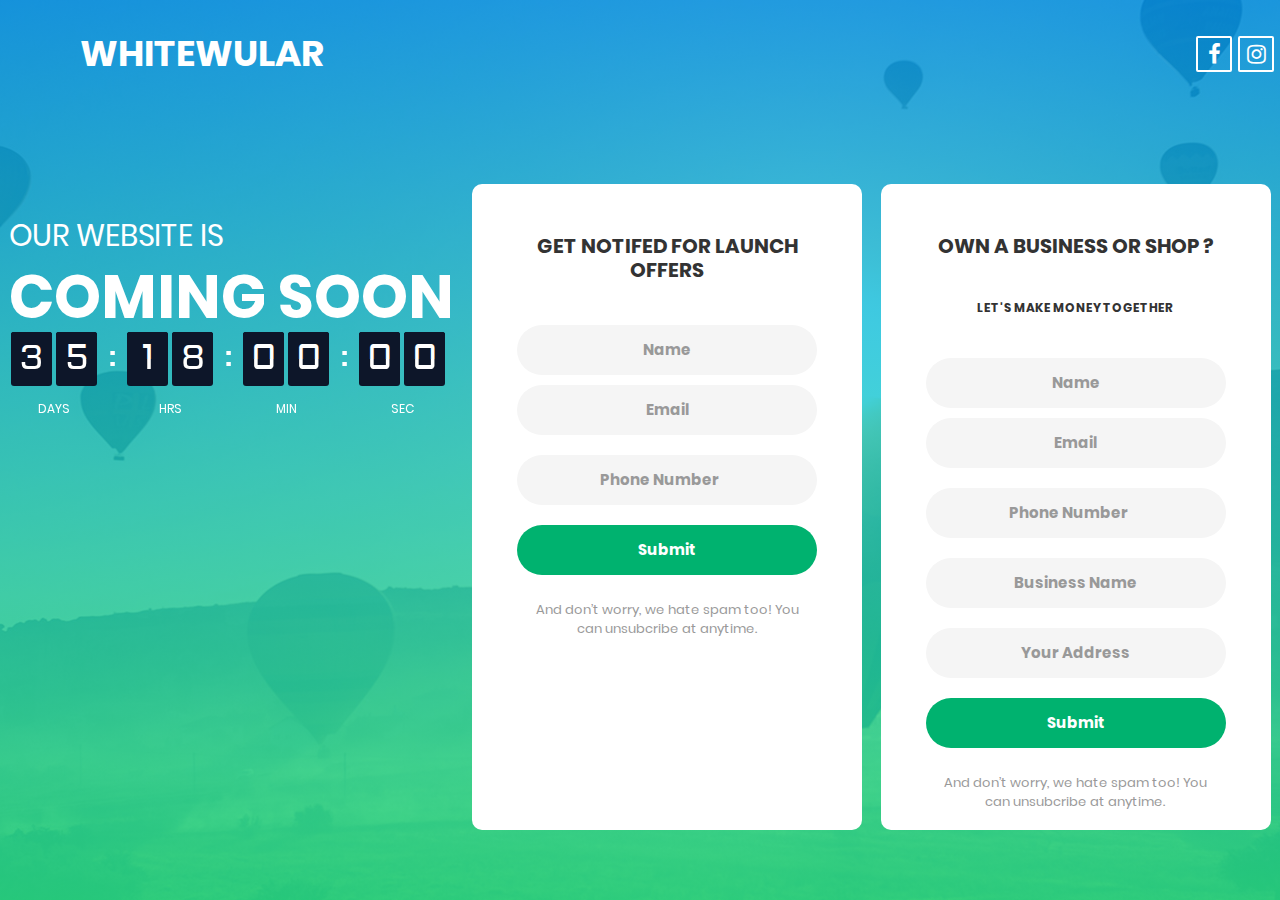
<file: comingsoon_06/index.html>
<!DOCTYPE html>
<html lang="en">
<head>
	<title>Coming Soon 6</title>
	<meta charset="UTF-8">
	<meta name="viewport" content="width=device-width, initial-scale=1">
<!--===============================================================================================-->	
	<link rel="icon" type="image/png" href="images/icons/favicon.ico"/>
<!--===============================================================================================-->
	<link rel="stylesheet" type="text/css" href="vendor/bootstrap/css/bootstrap.min.css">
<!--===============================================================================================-->
	<link rel="stylesheet" type="text/css" href="fonts/font-awesome-4.7.0/css/font-awesome.min.css">
<!--===============================================================================================-->
	<link rel="stylesheet" type="text/css" href="vendor/animate/animate.css">
<!--===============================================================================================-->
	<link rel="stylesheet" type="text/css" href="vendor/select2/select2.min.css">
<!--===============================================================================================-->
	<link rel="stylesheet" type="text/css" href="vendor/countdowntime/flipclock.css">
<!--===============================================================================================-->
	<link rel="stylesheet" type="text/css" href="css/util.css">
	<link rel="stylesheet" type="text/css" href="css/main.css">
<!--===============================================================================================-->
</head>
<body>
	
	
	<div class="bg-img1 size1 overlay1 p-t-24" style="background-image: url('images/bg01.jpg');">
		<div class="flex-w flex-sb-m p-l-80 p-r-74 p-b-175 respon5"  style="
		padding-bottom: 100px !important;">
			<div class="wrappic1 m-r-30 m-t-10 m-b-10">
				<h3 class="l1-txt2 p-b-45 respon2 respon4"  style="font-size: 36px;">
					WhiteWular
				</h3>
			</div>

			<div class="flex-w m-t-10 m-b-10">
				<a href="#" class="size3 flex-c-m how-social trans-04 m-r-6">
					<i class="fa fa-facebook"></i>
				</a>

				<a href="#" class="size3 flex-c-m how-social trans-04 m-r-6">
					<i class="fa fa-instagram"></i>
				</a>
			</div>
		</div>

		<div class="flex-w flex-sa p-r-200 respon1">
			<div class="p-t-34 p-b-60 respon3">
				<p class="l1-txt1 p-b-10 respon2">
					Our website is
				</p>

				<h3 class="l1-txt2 p-b-45 respon2 respon4"  style="font-size: 60px;">
					Coming Soon
				</h3>

				<div class="cd100"></div>

			</div>

			<div class="bg0 wsize1 bor1 p-l-45 p-r-45 p-t-50 p-b-18 p-lr-15-sm">
				<h3 class="l1-txt3 txt-center p-b-43">
					Get notifed for launch offers
				</h3>

				<form class="w-full validate-form" name="contactform" method="post" action="form1.php">

					<div class="wrap-input100  m-b-10" data-validate = "Name is required">
						<input class="input100 placeholder0 s1-txt1" type="text" name="name" placeholder="Name">
						<span class="focus-input100"></span>
					</div>

					<div class="wrap-input100  m-b-20" data-validate = "Valid email is required: ex@abc.xyz">
						<input class="input100 placeholder0 s1-txt1" type="text" name="email" placeholder="Email">
						<span class="focus-input100"></span>
					</div>

					<div class="wrap-input100  m-b-20" data-validate = "Valid number is required: 9999248842">
						<input class="input100 placeholder0 s1-txt1" type="number" name="number" placeholder="Phone Number">
						<span class="focus-input100"></span>
					</div>

					<input type="submit" class="flex-c-m size2 s1-txt2 how-btn1 trans-04">
					
				</form>

				<p class="s1-txt3 txt-center p-l-15 p-r-15 p-t-25">
					And don’t worry, we hate spam too! You can unsubcribe at anytime.
				</p>
			</div>

			<div class="bg0 wsize1 bor1 p-l-45 p-r-45 p-t-50 p-b-18 p-lr-15-sm">
				<h3 class="l1-txt3 txt-center p-b-43">
					Own a business or shop ?
				</h3>

				<h3 class="l1-txt3 txt-center p-b-43" style="
				font-size: 12px;">
					Let's make money together
				</h3>

				<form class="w-full validate-form" name="contactform" method="post" action="form2.php">

					<div class="wrap-input100  m-b-10" data-validate = "Name is required">
						<input class="input100 placeholder0 s1-txt1" type="text" name="bname" placeholder="Name">
						<span class="focus-input100"></span>
					</div>

					<div class="wrap-input100  m-b-20" data-validate = "Valid email is required: ex@abc.xyz">
						<input class="input100 placeholder0 s1-txt1" type="text" name="bemail" placeholder="Email">
						<span class="focus-input100"></span>
					</div>

					<div class="wrap-input100  m-b-20" data-validate = "Valid phone is required: 9999248842">
						<input class="input100 placeholder0 s1-txt1" type="number" name="bphone" placeholder="Phone Number">
						<span class="focus-input100"></span>
					</div>

					<div class="wrap-input100  m-b-20">
						<input class="input100 placeholder0 s1-txt1" type="text" name="bbusinessName" placeholder="Business Name">
						<span class="focus-input100"></span>
					</div>

					<div class="wrap-input100  m-b-20" data-validate = "Valid Address is required">
						<input class="input100 placeholder0 s1-txt1" type="text" name="baddress" placeholder="Your Address">
						<span class="focus-input100"></span>
					</div>
					
				
					<input type="submit" class="flex-c-m size2 s1-txt2 how-btn1 trans-04">
					
				</form>

				<p class="s1-txt3 txt-center p-l-15 p-r-15 p-t-25">
					And don’t worry, we hate spam too! You can unsubcribe at anytime.
				</p>
			</div>
		</div>
	</div>



	

<!--===============================================================================================-->	
	<script src="vendor/jquery/jquery-3.2.1.min.js"></script>
<!--===============================================================================================-->
	<script src="vendor/bootstrap/js/popper.js"></script>
	<script src="vendor/bootstrap/js/bootstrap.min.js"></script>
<!--===============================================================================================-->
	<script src="vendor/select2/select2.min.js"></script>
<!--===============================================================================================-->
	<script src="vendor/countdowntime/flipclock.min.js"></script>
	<script src="vendor/countdowntime/moment.min.js"></script>
	<script src="vendor/countdowntime/moment-timezone.min.js"></script>
	<script src="vendor/countdowntime/moment-timezone-with-data.min.js"></script>
	<script src="vendor/countdowntime/countdowntime.js"></script>
	<script>
		$('.cd100').countdown100({
			/*Set Endtime here*/
			/*Endtime must be > current time*/
			endtimeYear: 0,
			endtimeMonth: 0,
			endtimeDate: 35,
			endtimeHours: 18,
			endtimeMinutes: 0,
			endtimeSeconds: 0,
			timeZone: "" 
			// ex:  timeZone: "America/New_York"
			//go to " http://momentjs.com/timezone/ " to get timezone
		});

		
	</script>
<!--===============================================================================================-->
	<script src="vendor/tilt/tilt.jquery.min.js"></script>
	<script >
		$('.js-tilt').tilt({
			scale: 1.1
		})
	</script>
<!--===============================================================================================-->
	<script src="js/main.js"></script>

</body>
</html>
</file>
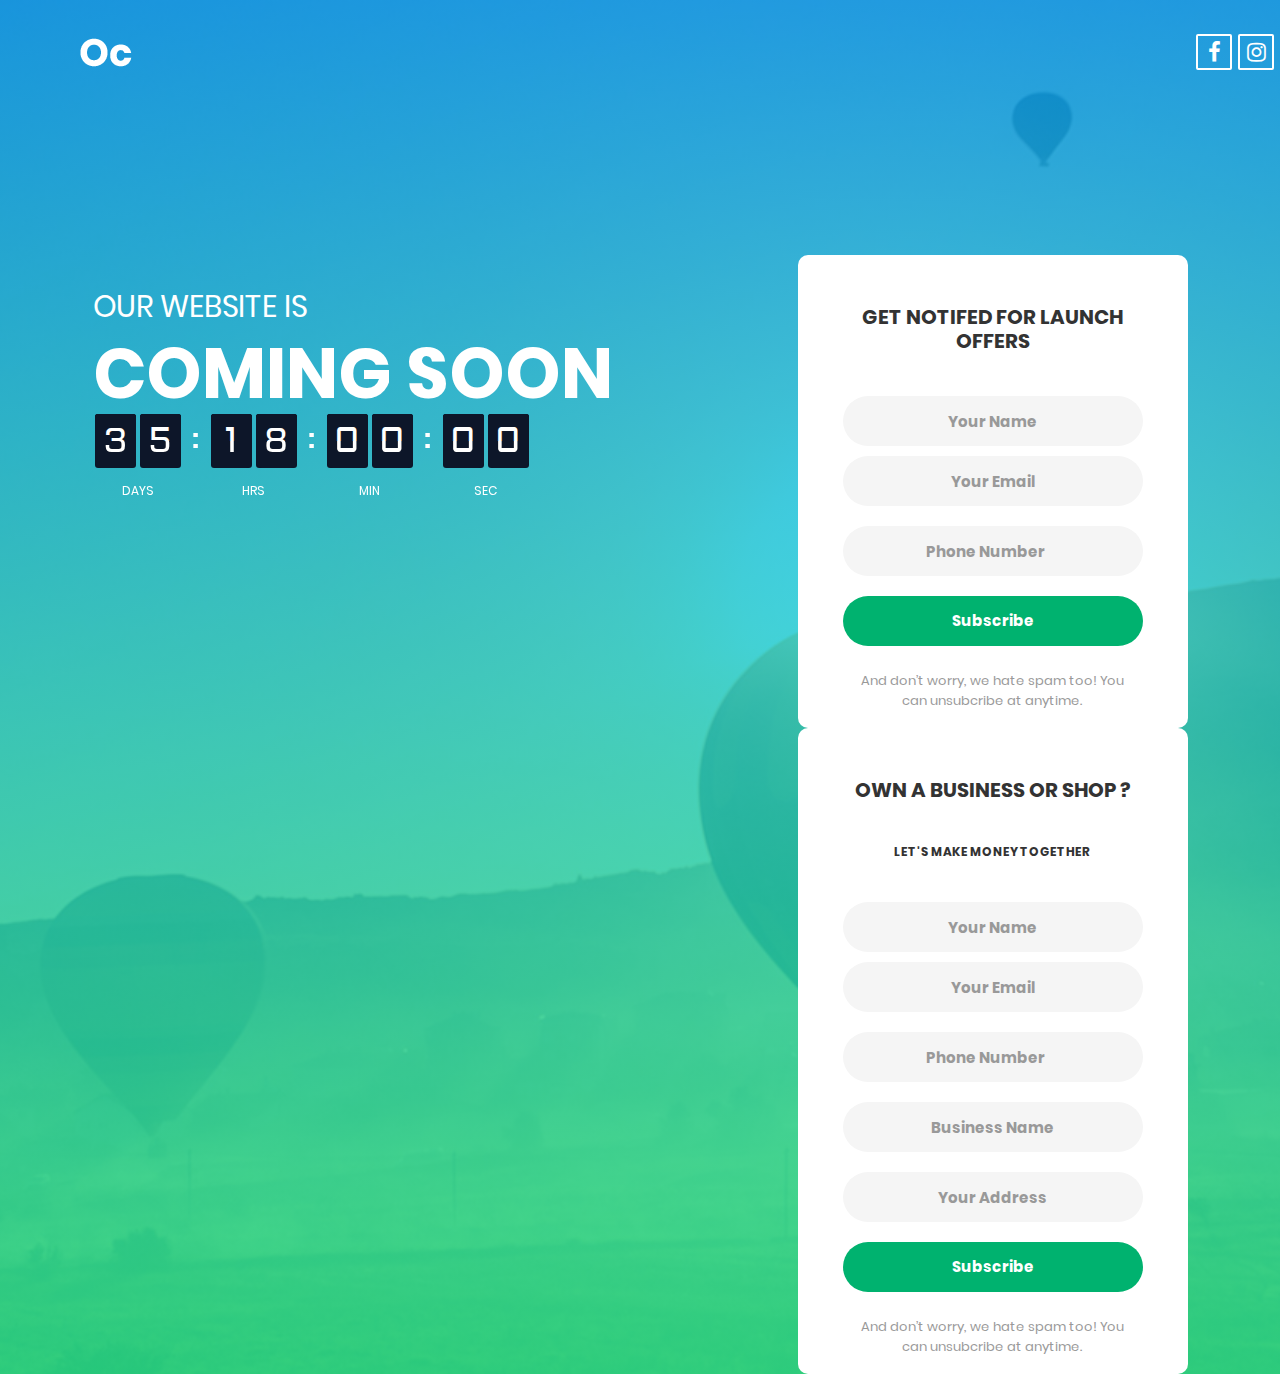
<file: comingsoon_06/index1.html>
<!DOCTYPE html>
<html lang="en">
<head>
	<title>Coming Soon 6</title>
	<meta charset="UTF-8">
	<meta name="viewport" content="width=device-width, initial-scale=1">
<!--===============================================================================================-->	
	<link rel="icon" type="image/png" href="images/icons/favicon.ico"/>
<!--===============================================================================================-->
	<link rel="stylesheet" type="text/css" href="vendor/bootstrap/css/bootstrap.min.css">
<!--===============================================================================================-->
	<link rel="stylesheet" type="text/css" href="fonts/font-awesome-4.7.0/css/font-awesome.min.css">
<!--===============================================================================================-->
	<link rel="stylesheet" type="text/css" href="vendor/animate/animate.css">
<!--===============================================================================================-->
	<link rel="stylesheet" type="text/css" href="vendor/select2/select2.min.css">
<!--===============================================================================================-->
	<link rel="stylesheet" type="text/css" href="vendor/countdowntime/flipclock.css">
<!--===============================================================================================-->
	<link rel="stylesheet" type="text/css" href="css/util.css">
	<link rel="stylesheet" type="text/css" href="css/main.css">
<!--===============================================================================================-->
</head>
<style>
@media (max-width: 1200px)
.respon3 {
    display: none !important;
}

</style>
<body>
	
	
	<div class="bg-img1 size1 overlay1 p-t-24" style="background-image: url('images/bg01.jpg');">
		<div class="flex-w flex-sb-m p-l-80 p-r-74 p-b-175 respon5">
			<div class="wrappic1 m-r-30 m-t-10 m-b-10">
				<a href="#"><img src="images/icons/logo.png" alt="LOGO"></a>
			</div>

			<div class="flex-w m-t-10 m-b-10">
				<a href="#" class="size3 flex-c-m how-social trans-04 m-r-6">
					<i class="fa fa-facebook"></i>
				</a>

				<a href="#" class="size3 flex-c-m how-social trans-04 m-r-6">
					<i class="fa fa-instagram"></i>
				</a>

			</div>
		</div>

		<div class="flex-w flex-sa p-r-200 respon1">
			<div class="p-t-34 p-b-60 respon3">
				<p class="l1-txt1 p-b-10 respon2">
					Our website is
				</p>

				<h3 class="l1-txt2 p-b-45 respon2 respon4">
					Coming Soon
				</h3>

				<div class="cd100"></div>

			</div>

			<div class="bg0 wsize1 bor1 p-l-45 p-r-45 p-t-50 p-b-18 p-lr-15-sm">
				<h3 class="l1-txt3 txt-center p-b-43">
					Get notifed for launch offers
				</h3>

				<form class="w-full validate-form">

					<div class="wrap-input100 validate-input m-b-10" data-validate = "Name is required">
						<input class="input100 placeholder0 s1-txt1" type="text" name="name" placeholder="Your Name">
						<span class="focus-input100"></span>
					</div>

					<div class="wrap-input100 validate-input m-b-20" data-validate = "Valid email is required: ex@abc.xyz">
						<input class="input100 placeholder0 s1-txt1" type="text" name="email" placeholder="Your Email">
						<span class="focus-input100"></span>
					</div>
					
					<div class="wrap-input100 validate-input m-b-20" data-validate = "Valid number is required: 9999248842">
						<input class="input100 placeholder0 s1-txt1" type="number" name="number" placeholder="Phone Number">
						<span class="focus-input100"></span>
					</div>

					<button class="flex-c-m size2 s1-txt2 how-btn1 trans-04">
						Subscribe
					</button>
				</form>

				<p class="s1-txt3 txt-center p-l-15 p-r-15 p-t-25">
					And don’t worry, we hate spam too! You can unsubcribe at anytime.
				</p>
			</div>
		</div>


		<div class="flex-w flex-sa p-r-200 respon1">
			<div class="p-t-34 p-b-60 respon3 myclass" style="
			visibility: hidden;">
				<p class="l1-txt1 p-b-10 respon2">
					Our website is
				</p>

				<h3 class="l1-txt2 p-b-45 respon2 respon4">
					Coming Soon
				</h3>

				<div class="cd100"></div>

			</div>

			<div class="bg0 wsize1 bor1 p-l-45 p-r-45 p-t-50 p-b-18 p-lr-15-sm">
				<h3 class="l1-txt3 txt-center p-b-43" style="
font-size: 20x !important;">
					Own a business or shop ?
				</h3>
				<h3 class="l1-txt3 txt-center p-b-43"  style="
    font-size: 12px;">
					Let's make money together
				</h3>

				<form class="w-full validate-form">

					<div class="wrap-input100 validate-input m-b-10" data-validate = "Name is required">
						<input class="input100 placeholder0 s1-txt1" type="text" name="name" placeholder="Your Name">
						<span class="focus-input100"></span>
					</div>

					<div class="wrap-input100 validate-input m-b-20" data-validate = "Valid email is required: ex@abc.xyz">
						<input class="input100 placeholder0 s1-txt1" type="text" name="email" placeholder="Your Email">
						<span class="focus-input100"></span>
					</div>

					<div class="wrap-input100 validate-input m-b-20" data-validate = "Valid phone is required: 9999248842">
						<input class="input100 placeholder0 s1-txt1" type="number" name="phone" placeholder="Phone Number">
						<span class="focus-input100"></span>
					</div>

					<div class="wrap-input100 validate-input m-b-20">
						<input class="input100 placeholder0 s1-txt1" type="text" name="businessName" placeholder="Business Name">
						<span class="focus-input100"></span>
					</div>

					<div class="wrap-input100 validate-input m-b-20" data-validate = "Valid Address is required">
						<input class="input100 placeholder0 s1-txt1" type="text" name="address" placeholder="Your Address">
						<span class="focus-input100"></span>
					</div>
					
					<button class="flex-c-m size2 s1-txt2 how-btn1 trans-04">
						Subscribe
					</button>
				</form>

				<p class="s1-txt3 txt-center p-l-15 p-r-15 p-t-25">
					And don’t worry, we hate spam too! You can unsubcribe at anytime.
				</p>
			</div>
		</div>
	</div>



	

<!--===============================================================================================-->	
	<script src="vendor/jquery/jquery-3.2.1.min.js"></script>
<!--===============================================================================================-->
	<script src="vendor/bootstrap/js/popper.js"></script>
	<script src="vendor/bootstrap/js/bootstrap.min.js"></script>
<!--===============================================================================================-->
	<script src="vendor/select2/select2.min.js"></script>
<!--===============================================================================================-->
	<script src="vendor/countdowntime/flipclock.min.js"></script>
	<script src="vendor/countdowntime/moment.min.js"></script>
	<script src="vendor/countdowntime/moment-timezone.min.js"></script>
	<script src="vendor/countdowntime/moment-timezone-with-data.min.js"></script>
	<script src="vendor/countdowntime/countdowntime.js"></script>
	<script>
		$('.cd100').countdown100({
			/*Set Endtime here*/
			/*Endtime must be > current time*/
			endtimeYear: 0,
			endtimeMonth: 0,
			endtimeDate: 35,
			endtimeHours: 18,
			endtimeMinutes: 0,
			endtimeSeconds: 0,
			timeZone: "" 
			// ex:  timeZone: "America/New_York"
			//go to " http://momentjs.com/timezone/ " to get timezone
		});

		
	</script>
<!--===============================================================================================-->
	<script src="vendor/tilt/tilt.jquery.min.js"></script>
	<script >
		$('.js-tilt').tilt({
			scale: 1.1
		})
	</script>
<!--===============================================================================================-->
	<script src="js/main.js"></script>

</body>
</html>
</file>
<file: comingsoon_06/css/util.css>
/*//////////////////////////////////////////////////////////////////
[ REBOOT ]*/
*, *:before, *:after {
	margin: 0px; 
	padding: 0px; 
	-webkit-box-sizing: border-box;
	-moz-box-sizing: border-box;
	box-sizing: border-box;
}

body, html {
	font-family: Arial, sans-serif;
	font-size: 15px;
	color: #666666;

	height: 100%;
	background-color: #fff;
	-webkit-box-sizing: border-box;
	-moz-box-sizing: border-box;
	box-sizing: border-box;
}

/*---------------------------------------------*/
a:focus {outline: none;}
a:hover {text-decoration: none;}

/* ------------------------------------ */
h1,h2,h3,h4,h5,h6,p {margin: 0px;}

ul, li {
	margin: 0px;
	list-style-type: none;
}


/* ------------------------------------ */
input, textarea, label {
	display: block;
	outline: none;
	border: none;
}

/* ------------------------------------ */
button {
	outline: none;
	border: none;
	background: transparent;
	cursor: pointer;
}
button:focus {outline: none;}

iframe {border: none;}


/*//////////////////////////////////////////////////////////////////
[ FONT SIZE ]*/
.fs-1 {font-size: 1px;}
.fs-2 {font-size: 2px;}
.fs-3 {font-size: 3px;}
.fs-4 {font-size: 4px;}
.fs-5 {font-size: 5px;}
.fs-6 {font-size: 6px;}
.fs-7 {font-size: 7px;}
.fs-8 {font-size: 8px;}
.fs-9 {font-size: 9px;}
.fs-10 {font-size: 10px;}
.fs-11 {font-size: 11px;}
.fs-12 {font-size: 12px;}
.fs-13 {font-size: 13px;}
.fs-14 {font-size: 14px;}
.fs-15 {font-size: 15px;}
.fs-16 {font-size: 16px;}
.fs-17 {font-size: 17px;}
.fs-18 {font-size: 18px;}
.fs-19 {font-size: 19px;}
.fs-20 {font-size: 20px;}
.fs-21 {font-size: 21px;}
.fs-22 {font-size: 22px;}
.fs-23 {font-size: 23px;}
.fs-24 {font-size: 24px;}
.fs-25 {font-size: 25px;}
.fs-26 {font-size: 26px;}
.fs-27 {font-size: 27px;}
.fs-28 {font-size: 28px;}
.fs-29 {font-size: 29px;}
.fs-30 {font-size: 30px;}
.fs-31 {font-size: 31px;}
.fs-32 {font-size: 32px;}
.fs-33 {font-size: 33px;}
.fs-34 {font-size: 34px;}
.fs-35 {font-size: 35px;}
.fs-36 {font-size: 36px;}
.fs-37 {font-size: 37px;}
.fs-38 {font-size: 38px;}
.fs-39 {font-size: 39px;}
.fs-40 {font-size: 40px;}
.fs-41 {font-size: 41px;}
.fs-42 {font-size: 42px;}
.fs-43 {font-size: 43px;}
.fs-44 {font-size: 44px;}
.fs-45 {font-size: 45px;}
.fs-46 {font-size: 46px;}
.fs-47 {font-size: 47px;}
.fs-48 {font-size: 48px;}
.fs-49 {font-size: 49px;}
.fs-50 {font-size: 50px;}
.fs-51 {font-size: 51px;}
.fs-52 {font-size: 52px;}
.fs-53 {font-size: 53px;}
.fs-54 {font-size: 54px;}
.fs-55 {font-size: 55px;}
.fs-56 {font-size: 56px;}
.fs-57 {font-size: 57px;}
.fs-58 {font-size: 58px;}
.fs-59 {font-size: 59px;}
.fs-60 {font-size: 60px;}
.fs-61 {font-size: 61px;}
.fs-62 {font-size: 62px;}
.fs-63 {font-size: 63px;}
.fs-64 {font-size: 64px;}
.fs-65 {font-size: 65px;}
.fs-66 {font-size: 66px;}
.fs-67 {font-size: 67px;}
.fs-68 {font-size: 68px;}
.fs-69 {font-size: 69px;}
.fs-70 {font-size: 70px;}
.fs-71 {font-size: 71px;}
.fs-72 {font-size: 72px;}
.fs-73 {font-size: 73px;}
.fs-74 {font-size: 74px;}
.fs-75 {font-size: 75px;}
.fs-76 {font-size: 76px;}
.fs-77 {font-size: 77px;}
.fs-78 {font-size: 78px;}
.fs-79 {font-size: 79px;}
.fs-80 {font-size: 80px;}
.fs-81 {font-size: 81px;}
.fs-82 {font-size: 82px;}
.fs-83 {font-size: 83px;}
.fs-84 {font-size: 84px;}
.fs-85 {font-size: 85px;}
.fs-86 {font-size: 86px;}
.fs-87 {font-size: 87px;}
.fs-88 {font-size: 88px;}
.fs-89 {font-size: 89px;}
.fs-90 {font-size: 90px;}
.fs-91 {font-size: 91px;}
.fs-92 {font-size: 92px;}
.fs-93 {font-size: 93px;}
.fs-94 {font-size: 94px;}
.fs-95 {font-size: 95px;}
.fs-96 {font-size: 96px;}
.fs-97 {font-size: 97px;}
.fs-98 {font-size: 98px;}
.fs-99 {font-size: 99px;}
.fs-100 {font-size: 100px;}
.fs-101 {font-size: 101px;}
.fs-102 {font-size: 102px;}
.fs-103 {font-size: 103px;}
.fs-104 {font-size: 104px;}
.fs-105 {font-size: 105px;}
.fs-106 {font-size: 106px;}
.fs-107 {font-size: 107px;}
.fs-108 {font-size: 108px;}
.fs-109 {font-size: 109px;}
.fs-110 {font-size: 110px;}
.fs-111 {font-size: 111px;}
.fs-112 {font-size: 112px;}
.fs-113 {font-size: 113px;}
.fs-114 {font-size: 114px;}
.fs-115 {font-size: 115px;}
.fs-116 {font-size: 116px;}
.fs-117 {font-size: 117px;}
.fs-118 {font-size: 118px;}
.fs-119 {font-size: 119px;}
.fs-120 {font-size: 120px;}
.fs-121 {font-size: 121px;}
.fs-122 {font-size: 122px;}
.fs-123 {font-size: 123px;}
.fs-124 {font-size: 124px;}
.fs-125 {font-size: 125px;}
.fs-126 {font-size: 126px;}
.fs-127 {font-size: 127px;}
.fs-128 {font-size: 128px;}
.fs-129 {font-size: 129px;}
.fs-130 {font-size: 130px;}
.fs-131 {font-size: 131px;}
.fs-132 {font-size: 132px;}
.fs-133 {font-size: 133px;}
.fs-134 {font-size: 134px;}
.fs-135 {font-size: 135px;}
.fs-136 {font-size: 136px;}
.fs-137 {font-size: 137px;}
.fs-138 {font-size: 138px;}
.fs-139 {font-size: 139px;}
.fs-140 {font-size: 140px;}
.fs-141 {font-size: 141px;}
.fs-142 {font-size: 142px;}
.fs-143 {font-size: 143px;}
.fs-144 {font-size: 144px;}
.fs-145 {font-size: 145px;}
.fs-146 {font-size: 146px;}
.fs-147 {font-size: 147px;}
.fs-148 {font-size: 148px;}
.fs-149 {font-size: 149px;}
.fs-150 {font-size: 150px;}
.fs-151 {font-size: 151px;}
.fs-152 {font-size: 152px;}
.fs-153 {font-size: 153px;}
.fs-154 {font-size: 154px;}
.fs-155 {font-size: 155px;}
.fs-156 {font-size: 156px;}
.fs-157 {font-size: 157px;}
.fs-158 {font-size: 158px;}
.fs-159 {font-size: 159px;}
.fs-160 {font-size: 160px;}
.fs-161 {font-size: 161px;}
.fs-162 {font-size: 162px;}
.fs-163 {font-size: 163px;}
.fs-164 {font-size: 164px;}
.fs-165 {font-size: 165px;}
.fs-166 {font-size: 166px;}
.fs-167 {font-size: 167px;}
.fs-168 {font-size: 168px;}
.fs-169 {font-size: 169px;}
.fs-170 {font-size: 170px;}
.fs-171 {font-size: 171px;}
.fs-172 {font-size: 172px;}
.fs-173 {font-size: 173px;}
.fs-174 {font-size: 174px;}
.fs-175 {font-size: 175px;}
.fs-176 {font-size: 176px;}
.fs-177 {font-size: 177px;}
.fs-178 {font-size: 178px;}
.fs-179 {font-size: 179px;}
.fs-180 {font-size: 180px;}
.fs-181 {font-size: 181px;}
.fs-182 {font-size: 182px;}
.fs-183 {font-size: 183px;}
.fs-184 {font-size: 184px;}
.fs-185 {font-size: 185px;}
.fs-186 {font-size: 186px;}
.fs-187 {font-size: 187px;}
.fs-188 {font-size: 188px;}
.fs-189 {font-size: 189px;}
.fs-190 {font-size: 190px;}
.fs-191 {font-size: 191px;}
.fs-192 {font-size: 192px;}
.fs-193 {font-size: 193px;}
.fs-194 {font-size: 194px;}
.fs-195 {font-size: 195px;}
.fs-196 {font-size: 196px;}
.fs-197 {font-size: 197px;}
.fs-198 {font-size: 198px;}
.fs-199 {font-size: 199px;}
.fs-200 {font-size: 200px;}

/*//////////////////////////////////////////////////////////////////
[ PADDING ]*/
.p-t-0 {padding-top: 0px;}
.p-t-1 {padding-top: 1px;}
.p-t-2 {padding-top: 2px;}
.p-t-3 {padding-top: 3px;}
.p-t-4 {padding-top: 4px;}
.p-t-5 {padding-top: 5px;}
.p-t-6 {padding-top: 6px;}
.p-t-7 {padding-top: 7px;}
.p-t-8 {padding-top: 8px;}
.p-t-9 {padding-top: 9px;}
.p-t-10 {padding-top: 10px;}
.p-t-11 {padding-top: 11px;}
.p-t-12 {padding-top: 12px;}
.p-t-13 {padding-top: 13px;}
.p-t-14 {padding-top: 14px;}
.p-t-15 {padding-top: 15px;}
.p-t-16 {padding-top: 16px;}
.p-t-17 {padding-top: 17px;}
.p-t-18 {padding-top: 18px;}
.p-t-19 {padding-top: 19px;}
.p-t-20 {padding-top: 20px;}
.p-t-21 {padding-top: 21px;}
.p-t-22 {padding-top: 22px;}
.p-t-23 {padding-top: 23px;}
.p-t-24 {padding-top: 24px;}
.p-t-25 {padding-top: 25px;}
.p-t-26 {padding-top: 26px;}
.p-t-27 {padding-top: 27px;}
.p-t-28 {padding-top: 28px;}
.p-t-29 {padding-top: 29px;}
.p-t-30 {padding-top: 30px;}
.p-t-31 {padding-top: 31px;}
.p-t-32 {padding-top: 32px;}
.p-t-33 {padding-top: 33px;}
.p-t-34 {padding-top: 34px;}
.p-t-35 {padding-top: 35px;}
.p-t-36 {padding-top: 36px;}
.p-t-37 {padding-top: 37px;}
.p-t-38 {padding-top: 38px;}
.p-t-39 {padding-top: 39px;}
.p-t-40 {padding-top: 40px;}
.p-t-41 {padding-top: 41px;}
.p-t-42 {padding-top: 42px;}
.p-t-43 {padding-top: 43px;}
.p-t-44 {padding-top: 44px;}
.p-t-45 {padding-top: 45px;}
.p-t-46 {padding-top: 46px;}
.p-t-47 {padding-top: 47px;}
.p-t-48 {padding-top: 48px;}
.p-t-49 {padding-top: 49px;}
.p-t-50 {padding-top: 50px;}
.p-t-51 {padding-top: 51px;}
.p-t-52 {padding-top: 52px;}
.p-t-53 {padding-top: 53px;}
.p-t-54 {padding-top: 54px;}
.p-t-55 {padding-top: 55px;}
.p-t-56 {padding-top: 56px;}
.p-t-57 {padding-top: 57px;}
.p-t-58 {padding-top: 58px;}
.p-t-59 {padding-top: 59px;}
.p-t-60 {padding-top: 60px;}
.p-t-61 {padding-top: 61px;}
.p-t-62 {padding-top: 62px;}
.p-t-63 {padding-top: 63px;}
.p-t-64 {padding-top: 64px;}
.p-t-65 {padding-top: 65px;}
.p-t-66 {padding-top: 66px;}
.p-t-67 {padding-top: 67px;}
.p-t-68 {padding-top: 68px;}
.p-t-69 {padding-top: 69px;}
.p-t-70 {padding-top: 70px;}
.p-t-71 {padding-top: 71px;}
.p-t-72 {padding-top: 72px;}
.p-t-73 {padding-top: 73px;}
.p-t-74 {padding-top: 74px;}
.p-t-75 {padding-top: 75px;}
.p-t-76 {padding-top: 76px;}
.p-t-77 {padding-top: 77px;}
.p-t-78 {padding-top: 78px;}
.p-t-79 {padding-top: 79px;}
.p-t-80 {padding-top: 80px;}
.p-t-81 {padding-top: 81px;}
.p-t-82 {padding-top: 82px;}
.p-t-83 {padding-top: 83px;}
.p-t-84 {padding-top: 84px;}
.p-t-85 {padding-top: 85px;}
.p-t-86 {padding-top: 86px;}
.p-t-87 {padding-top: 87px;}
.p-t-88 {padding-top: 88px;}
.p-t-89 {padding-top: 89px;}
.p-t-90 {padding-top: 90px;}
.p-t-91 {padding-top: 91px;}
.p-t-92 {padding-top: 92px;}
.p-t-93 {padding-top: 93px;}
.p-t-94 {padding-top: 94px;}
.p-t-95 {padding-top: 95px;}
.p-t-96 {padding-top: 96px;}
.p-t-97 {padding-top: 97px;}
.p-t-98 {padding-top: 98px;}
.p-t-99 {padding-top: 99px;}
.p-t-100 {padding-top: 100px;}
.p-t-101 {padding-top: 101px;}
.p-t-102 {padding-top: 102px;}
.p-t-103 {padding-top: 103px;}
.p-t-104 {padding-top: 104px;}
.p-t-105 {padding-top: 105px;}
.p-t-106 {padding-top: 106px;}
.p-t-107 {padding-top: 107px;}
.p-t-108 {padding-top: 108px;}
.p-t-109 {padding-top: 109px;}
.p-t-110 {padding-top: 110px;}
.p-t-111 {padding-top: 111px;}
.p-t-112 {padding-top: 112px;}
.p-t-113 {padding-top: 113px;}
.p-t-114 {padding-top: 114px;}
.p-t-115 {padding-top: 115px;}
.p-t-116 {padding-top: 116px;}
.p-t-117 {padding-top: 117px;}
.p-t-118 {padding-top: 118px;}
.p-t-119 {padding-top: 119px;}
.p-t-120 {padding-top: 120px;}
.p-t-121 {padding-top: 121px;}
.p-t-122 {padding-top: 122px;}
.p-t-123 {padding-top: 123px;}
.p-t-124 {padding-top: 124px;}
.p-t-125 {padding-top: 125px;}
.p-t-126 {padding-top: 126px;}
.p-t-127 {padding-top: 127px;}
.p-t-128 {padding-top: 128px;}
.p-t-129 {padding-top: 129px;}
.p-t-130 {padding-top: 130px;}
.p-t-131 {padding-top: 131px;}
.p-t-132 {padding-top: 132px;}
.p-t-133 {padding-top: 133px;}
.p-t-134 {padding-top: 134px;}
.p-t-135 {padding-top: 135px;}
.p-t-136 {padding-top: 136px;}
.p-t-137 {padding-top: 137px;}
.p-t-138 {padding-top: 138px;}
.p-t-139 {padding-top: 139px;}
.p-t-140 {padding-top: 140px;}
.p-t-141 {padding-top: 141px;}
.p-t-142 {padding-top: 142px;}
.p-t-143 {padding-top: 143px;}
.p-t-144 {padding-top: 144px;}
.p-t-145 {padding-top: 145px;}
.p-t-146 {padding-top: 146px;}
.p-t-147 {padding-top: 147px;}
.p-t-148 {padding-top: 148px;}
.p-t-149 {padding-top: 149px;}
.p-t-150 {padding-top: 150px;}
.p-t-151 {padding-top: 151px;}
.p-t-152 {padding-top: 152px;}
.p-t-153 {padding-top: 153px;}
.p-t-154 {padding-top: 154px;}
.p-t-155 {padding-top: 155px;}
.p-t-156 {padding-top: 156px;}
.p-t-157 {padding-top: 157px;}
.p-t-158 {padding-top: 158px;}
.p-t-159 {padding-top: 159px;}
.p-t-160 {padding-top: 160px;}
.p-t-161 {padding-top: 161px;}
.p-t-162 {padding-top: 162px;}
.p-t-163 {padding-top: 163px;}
.p-t-164 {padding-top: 164px;}
.p-t-165 {padding-top: 165px;}
.p-t-166 {padding-top: 166px;}
.p-t-167 {padding-top: 167px;}
.p-t-168 {padding-top: 168px;}
.p-t-169 {padding-top: 169px;}
.p-t-170 {padding-top: 170px;}
.p-t-171 {padding-top: 171px;}
.p-t-172 {padding-top: 172px;}
.p-t-173 {padding-top: 173px;}
.p-t-174 {padding-top: 174px;}
.p-t-175 {padding-top: 175px;}
.p-t-176 {padding-top: 176px;}
.p-t-177 {padding-top: 177px;}
.p-t-178 {padding-top: 178px;}
.p-t-179 {padding-top: 179px;}
.p-t-180 {padding-top: 180px;}
.p-t-181 {padding-top: 181px;}
.p-t-182 {padding-top: 182px;}
.p-t-183 {padding-top: 183px;}
.p-t-184 {padding-top: 184px;}
.p-t-185 {padding-top: 185px;}
.p-t-186 {padding-top: 186px;}
.p-t-187 {padding-top: 187px;}
.p-t-188 {padding-top: 188px;}
.p-t-189 {padding-top: 189px;}
.p-t-190 {padding-top: 190px;}
.p-t-191 {padding-top: 191px;}
.p-t-192 {padding-top: 192px;}
.p-t-193 {padding-top: 193px;}
.p-t-194 {padding-top: 194px;}
.p-t-195 {padding-top: 195px;}
.p-t-196 {padding-top: 196px;}
.p-t-197 {padding-top: 197px;}
.p-t-198 {padding-top: 198px;}
.p-t-199 {padding-top: 199px;}
.p-t-200 {padding-top: 200px;}
.p-t-201 {padding-top: 201px;}
.p-t-202 {padding-top: 202px;}
.p-t-203 {padding-top: 203px;}
.p-t-204 {padding-top: 204px;}
.p-t-205 {padding-top: 205px;}
.p-t-206 {padding-top: 206px;}
.p-t-207 {padding-top: 207px;}
.p-t-208 {padding-top: 208px;}
.p-t-209 {padding-top: 209px;}
.p-t-210 {padding-top: 210px;}
.p-t-211 {padding-top: 211px;}
.p-t-212 {padding-top: 212px;}
.p-t-213 {padding-top: 213px;}
.p-t-214 {padding-top: 214px;}
.p-t-215 {padding-top: 215px;}
.p-t-216 {padding-top: 216px;}
.p-t-217 {padding-top: 217px;}
.p-t-218 {padding-top: 218px;}
.p-t-219 {padding-top: 219px;}
.p-t-220 {padding-top: 220px;}
.p-t-221 {padding-top: 221px;}
.p-t-222 {padding-top: 222px;}
.p-t-223 {padding-top: 223px;}
.p-t-224 {padding-top: 224px;}
.p-t-225 {padding-top: 225px;}
.p-t-226 {padding-top: 226px;}
.p-t-227 {padding-top: 227px;}
.p-t-228 {padding-top: 228px;}
.p-t-229 {padding-top: 229px;}
.p-t-230 {padding-top: 230px;}
.p-t-231 {padding-top: 231px;}
.p-t-232 {padding-top: 232px;}
.p-t-233 {padding-top: 233px;}
.p-t-234 {padding-top: 234px;}
.p-t-235 {padding-top: 235px;}
.p-t-236 {padding-top: 236px;}
.p-t-237 {padding-top: 237px;}
.p-t-238 {padding-top: 238px;}
.p-t-239 {padding-top: 239px;}
.p-t-240 {padding-top: 240px;}
.p-t-241 {padding-top: 241px;}
.p-t-242 {padding-top: 242px;}
.p-t-243 {padding-top: 243px;}
.p-t-244 {padding-top: 244px;}
.p-t-245 {padding-top: 245px;}
.p-t-246 {padding-top: 246px;}
.p-t-247 {padding-top: 247px;}
.p-t-248 {padding-top: 248px;}
.p-t-249 {padding-top: 249px;}
.p-t-250 {padding-top: 250px;}
.p-b-0 {padding-bottom: 0px;}
.p-b-1 {padding-bottom: 1px;}
.p-b-2 {padding-bottom: 2px;}
.p-b-3 {padding-bottom: 3px;}
.p-b-4 {padding-bottom: 4px;}
.p-b-5 {padding-bottom: 5px;}
.p-b-6 {padding-bottom: 6px;}
.p-b-7 {padding-bottom: 7px;}
.p-b-8 {padding-bottom: 8px;}
.p-b-9 {padding-bottom: 9px;}
.p-b-10 {padding-bottom: 10px;}
.p-b-11 {padding-bottom: 11px;}
.p-b-12 {padding-bottom: 12px;}
.p-b-13 {padding-bottom: 13px;}
.p-b-14 {padding-bottom: 14px;}
.p-b-15 {padding-bottom: 15px;}
.p-b-16 {padding-bottom: 16px;}
.p-b-17 {padding-bottom: 17px;}
.p-b-18 {padding-bottom: 18px;}
.p-b-19 {padding-bottom: 19px;}
.p-b-20 {padding-bottom: 20px;}
.p-b-21 {padding-bottom: 21px;}
.p-b-22 {padding-bottom: 22px;}
.p-b-23 {padding-bottom: 23px;}
.p-b-24 {padding-bottom: 24px;}
.p-b-25 {padding-bottom: 25px;}
.p-b-26 {padding-bottom: 26px;}
.p-b-27 {padding-bottom: 27px;}
.p-b-28 {padding-bottom: 28px;}
.p-b-29 {padding-bottom: 29px;}
.p-b-30 {padding-bottom: 30px;}
.p-b-31 {padding-bottom: 31px;}
.p-b-32 {padding-bottom: 32px;}
.p-b-33 {padding-bottom: 33px;}
.p-b-34 {padding-bottom: 34px;}
.p-b-35 {padding-bottom: 35px;}
.p-b-36 {padding-bottom: 36px;}
.p-b-37 {padding-bottom: 37px;}
.p-b-38 {padding-bottom: 38px;}
.p-b-39 {padding-bottom: 39px;}
.p-b-40 {padding-bottom: 40px;}
.p-b-41 {padding-bottom: 41px;}
.p-b-42 {padding-bottom: 42px;}
.p-b-43 {padding-bottom: 43px;}
.p-b-44 {padding-bottom: 44px;}
.p-b-45 {padding-bottom: 0px;}
.p-b-46 {padding-bottom: 46px;}
.p-b-47 {padding-bottom: 47px;}
.p-b-48 {padding-bottom: 48px;}
.p-b-49 {padding-bottom: 49px;}
.p-b-50 {padding-bottom: 50px;}
.p-b-51 {padding-bottom: 51px;}
.p-b-52 {padding-bottom: 52px;}
.p-b-53 {padding-bottom: 53px;}
.p-b-54 {padding-bottom: 54px;}
.p-b-55 {padding-bottom: 55px;}
.p-b-56 {padding-bottom: 56px;}
.p-b-57 {padding-bottom: 57px;}
.p-b-58 {padding-bottom: 58px;}
.p-b-59 {padding-bottom: 59px;}
.p-b-60 {padding-bottom: 60px;}
.p-b-61 {padding-bottom: 61px;}
.p-b-62 {padding-bottom: 62px;}
.p-b-63 {padding-bottom: 63px;}
.p-b-64 {padding-bottom: 64px;}
.p-b-65 {padding-bottom: 65px;}
.p-b-66 {padding-bottom: 66px;}
.p-b-67 {padding-bottom: 67px;}
.p-b-68 {padding-bottom: 68px;}
.p-b-69 {padding-bottom: 69px;}
.p-b-70 {padding-bottom: 70px;}
.p-b-71 {padding-bottom: 71px;}
.p-b-72 {padding-bottom: 72px;}
.p-b-73 {padding-bottom: 73px;}
.p-b-74 {padding-bottom: 74px;}
.p-b-75 {padding-bottom: 75px;}
.p-b-76 {padding-bottom: 76px;}
.p-b-77 {padding-bottom: 77px;}
.p-b-78 {padding-bottom: 78px;}
.p-b-79 {padding-bottom: 79px;}
.p-b-80 {padding-bottom: 80px;}
.p-b-81 {padding-bottom: 81px;}
.p-b-82 {padding-bottom: 82px;}
.p-b-83 {padding-bottom: 83px;}
.p-b-84 {padding-bottom: 84px;}
.p-b-85 {padding-bottom: 85px;}
.p-b-86 {padding-bottom: 86px;}
.p-b-87 {padding-bottom: 87px;}
.p-b-88 {padding-bottom: 88px;}
.p-b-89 {padding-bottom: 89px;}
.p-b-90 {padding-bottom: 90px;}
.p-b-91 {padding-bottom: 91px;}
.p-b-92 {padding-bottom: 92px;}
.p-b-93 {padding-bottom: 93px;}
.p-b-94 {padding-bottom: 94px;}
.p-b-95 {padding-bottom: 95px;}
.p-b-96 {padding-bottom: 96px;}
.p-b-97 {padding-bottom: 97px;}
.p-b-98 {padding-bottom: 98px;}
.p-b-99 {padding-bottom: 99px;}
.p-b-100 {padding-bottom: 100px;}
.p-b-101 {padding-bottom: 101px;}
.p-b-102 {padding-bottom: 102px;}
.p-b-103 {padding-bottom: 103px;}
.p-b-104 {padding-bottom: 104px;}
.p-b-105 {padding-bottom: 105px;}
.p-b-106 {padding-bottom: 106px;}
.p-b-107 {padding-bottom: 107px;}
.p-b-108 {padding-bottom: 108px;}
.p-b-109 {padding-bottom: 109px;}
.p-b-110 {padding-bottom: 110px;}
.p-b-111 {padding-bottom: 111px;}
.p-b-112 {padding-bottom: 112px;}
.p-b-113 {padding-bottom: 113px;}
.p-b-114 {padding-bottom: 114px;}
.p-b-115 {padding-bottom: 115px;}
.p-b-116 {padding-bottom: 116px;}
.p-b-117 {padding-bottom: 117px;}
.p-b-118 {padding-bottom: 118px;}
.p-b-119 {padding-bottom: 119px;}
.p-b-120 {padding-bottom: 120px;}
.p-b-121 {padding-bottom: 121px;}
.p-b-122 {padding-bottom: 122px;}
.p-b-123 {padding-bottom: 123px;}
.p-b-124 {padding-bottom: 124px;}
.p-b-125 {padding-bottom: 125px;}
.p-b-126 {padding-bottom: 126px;}
.p-b-127 {padding-bottom: 127px;}
.p-b-128 {padding-bottom: 128px;}
.p-b-129 {padding-bottom: 129px;}
.p-b-130 {padding-bottom: 130px;}
.p-b-131 {padding-bottom: 131px;}
.p-b-132 {padding-bottom: 132px;}
.p-b-133 {padding-bottom: 133px;}
.p-b-134 {padding-bottom: 134px;}
.p-b-135 {padding-bottom: 135px;}
.p-b-136 {padding-bottom: 136px;}
.p-b-137 {padding-bottom: 137px;}
.p-b-138 {padding-bottom: 138px;}
.p-b-139 {padding-bottom: 139px;}
.p-b-140 {padding-bottom: 140px;}
.p-b-141 {padding-bottom: 141px;}
.p-b-142 {padding-bottom: 142px;}
.p-b-143 {padding-bottom: 143px;}
.p-b-144 {padding-bottom: 144px;}
.p-b-145 {padding-bottom: 145px;}
.p-b-146 {padding-bottom: 146px;}
.p-b-147 {padding-bottom: 147px;}
.p-b-148 {padding-bottom: 148px;}
.p-b-149 {padding-bottom: 149px;}
.p-b-150 {padding-bottom: 150px;}
.p-b-151 {padding-bottom: 151px;}
.p-b-152 {padding-bottom: 152px;}
.p-b-153 {padding-bottom: 153px;}
.p-b-154 {padding-bottom: 154px;}
.p-b-155 {padding-bottom: 155px;}
.p-b-156 {padding-bottom: 156px;}
.p-b-157 {padding-bottom: 157px;}
.p-b-158 {padding-bottom: 158px;}
.p-b-159 {padding-bottom: 159px;}
.p-b-160 {padding-bottom: 160px;}
.p-b-161 {padding-bottom: 161px;}
.p-b-162 {padding-bottom: 162px;}
.p-b-163 {padding-bottom: 163px;}
.p-b-164 {padding-bottom: 164px;}
.p-b-165 {padding-bottom: 165px;}
.p-b-166 {padding-bottom: 166px;}
.p-b-167 {padding-bottom: 167px;}
.p-b-168 {padding-bottom: 168px;}
.p-b-169 {padding-bottom: 169px;}
.p-b-170 {padding-bottom: 170px;}
.p-b-171 {padding-bottom: 171px;}
.p-b-172 {padding-bottom: 172px;}
.p-b-173 {padding-bottom: 173px;}
.p-b-174 {padding-bottom: 174px;}
.p-b-175 {padding-bottom: 175px;}
.p-b-176 {padding-bottom: 176px;}
.p-b-177 {padding-bottom: 177px;}
.p-b-178 {padding-bottom: 178px;}
.p-b-179 {padding-bottom: 179px;}
.p-b-180 {padding-bottom: 180px;}
.p-b-181 {padding-bottom: 181px;}
.p-b-182 {padding-bottom: 182px;}
.p-b-183 {padding-bottom: 183px;}
.p-b-184 {padding-bottom: 184px;}
.p-b-185 {padding-bottom: 185px;}
.p-b-186 {padding-bottom: 186px;}
.p-b-187 {padding-bottom: 187px;}
.p-b-188 {padding-bottom: 188px;}
.p-b-189 {padding-bottom: 189px;}
.p-b-190 {padding-bottom: 190px;}
.p-b-191 {padding-bottom: 191px;}
.p-b-192 {padding-bottom: 192px;}
.p-b-193 {padding-bottom: 193px;}
.p-b-194 {padding-bottom: 194px;}
.p-b-195 {padding-bottom: 195px;}
.p-b-196 {padding-bottom: 196px;}
.p-b-197 {padding-bottom: 197px;}
.p-b-198 {padding-bottom: 198px;}
.p-b-199 {padding-bottom: 199px;}
.p-b-200 {padding-bottom: 200px;}
.p-b-201 {padding-bottom: 201px;}
.p-b-202 {padding-bottom: 202px;}
.p-b-203 {padding-bottom: 203px;}
.p-b-204 {padding-bottom: 204px;}
.p-b-205 {padding-bottom: 205px;}
.p-b-206 {padding-bottom: 206px;}
.p-b-207 {padding-bottom: 207px;}
.p-b-208 {padding-bottom: 208px;}
.p-b-209 {padding-bottom: 209px;}
.p-b-210 {padding-bottom: 210px;}
.p-b-211 {padding-bottom: 211px;}
.p-b-212 {padding-bottom: 212px;}
.p-b-213 {padding-bottom: 213px;}
.p-b-214 {padding-bottom: 214px;}
.p-b-215 {padding-bottom: 215px;}
.p-b-216 {padding-bottom: 216px;}
.p-b-217 {padding-bottom: 217px;}
.p-b-218 {padding-bottom: 218px;}
.p-b-219 {padding-bottom: 219px;}
.p-b-220 {padding-bottom: 220px;}
.p-b-221 {padding-bottom: 221px;}
.p-b-222 {padding-bottom: 222px;}
.p-b-223 {padding-bottom: 223px;}
.p-b-224 {padding-bottom: 224px;}
.p-b-225 {padding-bottom: 225px;}
.p-b-226 {padding-bottom: 226px;}
.p-b-227 {padding-bottom: 227px;}
.p-b-228 {padding-bottom: 228px;}
.p-b-229 {padding-bottom: 229px;}
.p-b-230 {padding-bottom: 230px;}
.p-b-231 {padding-bottom: 231px;}
.p-b-232 {padding-bottom: 232px;}
.p-b-233 {padding-bottom: 233px;}
.p-b-234 {padding-bottom: 234px;}
.p-b-235 {padding-bottom: 235px;}
.p-b-236 {padding-bottom: 236px;}
.p-b-237 {padding-bottom: 237px;}
.p-b-238 {padding-bottom: 238px;}
.p-b-239 {padding-bottom: 239px;}
.p-b-240 {padding-bottom: 240px;}
.p-b-241 {padding-bottom: 241px;}
.p-b-242 {padding-bottom: 242px;}
.p-b-243 {padding-bottom: 243px;}
.p-b-244 {padding-bottom: 244px;}
.p-b-245 {padding-bottom: 245px;}
.p-b-246 {padding-bottom: 246px;}
.p-b-247 {padding-bottom: 247px;}
.p-b-248 {padding-bottom: 248px;}
.p-b-249 {padding-bottom: 249px;}
.p-b-250 {padding-bottom: 250px;}
.p-l-0 {padding-left: 0px;}
.p-l-1 {padding-left: 1px;}
.p-l-2 {padding-left: 2px;}
.p-l-3 {padding-left: 3px;}
.p-l-4 {padding-left: 4px;}
.p-l-5 {padding-left: 5px;}
.p-l-6 {padding-left: 6px;}
.p-l-7 {padding-left: 7px;}
.p-l-8 {padding-left: 8px;}
.p-l-9 {padding-left: 9px;}
.p-l-10 {padding-left: 10px;}
.p-l-11 {padding-left: 11px;}
.p-l-12 {padding-left: 12px;}
.p-l-13 {padding-left: 13px;}
.p-l-14 {padding-left: 14px;}
.p-l-15 {padding-left: 15px;}
.p-l-16 {padding-left: 16px;}
.p-l-17 {padding-left: 17px;}
.p-l-18 {padding-left: 18px;}
.p-l-19 {padding-left: 19px;}
.p-l-20 {padding-left: 20px;}
.p-l-21 {padding-left: 21px;}
.p-l-22 {padding-left: 22px;}
.p-l-23 {padding-left: 23px;}
.p-l-24 {padding-left: 24px;}
.p-l-25 {padding-left: 25px;}
.p-l-26 {padding-left: 26px;}
.p-l-27 {padding-left: 27px;}
.p-l-28 {padding-left: 28px;}
.p-l-29 {padding-left: 29px;}
.p-l-30 {padding-left: 30px;}
.p-l-31 {padding-left: 31px;}
.p-l-32 {padding-left: 32px;}
.p-l-33 {padding-left: 33px;}
.p-l-34 {padding-left: 34px;}
.p-l-35 {padding-left: 35px;}
.p-l-36 {padding-left: 36px;}
.p-l-37 {padding-left: 37px;}
.p-l-38 {padding-left: 38px;}
.p-l-39 {padding-left: 39px;}
.p-l-40 {padding-left: 40px;}
.p-l-41 {padding-left: 41px;}
.p-l-42 {padding-left: 42px;}
.p-l-43 {padding-left: 43px;}
.p-l-44 {padding-left: 44px;}
.p-l-45 {padding-left: 45px;}
.p-l-46 {padding-left: 46px;}
.p-l-47 {padding-left: 47px;}
.p-l-48 {padding-left: 48px;}
.p-l-49 {padding-left: 49px;}
.p-l-50 {padding-left: 50px;}
.p-l-51 {padding-left: 51px;}
.p-l-52 {padding-left: 52px;}
.p-l-53 {padding-left: 53px;}
.p-l-54 {padding-left: 54px;}
.p-l-55 {padding-left: 55px;}
.p-l-56 {padding-left: 56px;}
.p-l-57 {padding-left: 57px;}
.p-l-58 {padding-left: 58px;}
.p-l-59 {padding-left: 59px;}
.p-l-60 {padding-left: 60px;}
.p-l-61 {padding-left: 61px;}
.p-l-62 {padding-left: 62px;}
.p-l-63 {padding-left: 63px;}
.p-l-64 {padding-left: 64px;}
.p-l-65 {padding-left: 65px;}
.p-l-66 {padding-left: 66px;}
.p-l-67 {padding-left: 67px;}
.p-l-68 {padding-left: 68px;}
.p-l-69 {padding-left: 69px;}
.p-l-70 {padding-left: 70px;}
.p-l-71 {padding-left: 71px;}
.p-l-72 {padding-left: 72px;}
.p-l-73 {padding-left: 73px;}
.p-l-74 {padding-left: 74px;}
.p-l-75 {padding-left: 75px;}
.p-l-76 {padding-left: 76px;}
.p-l-77 {padding-left: 77px;}
.p-l-78 {padding-left: 78px;}
.p-l-79 {padding-left: 79px;}
.p-l-80 {padding-left: 80px;}
.p-l-81 {padding-left: 81px;}
.p-l-82 {padding-left: 82px;}
.p-l-83 {padding-left: 83px;}
.p-l-84 {padding-left: 84px;}
.p-l-85 {padding-left: 85px;}
.p-l-86 {padding-left: 86px;}
.p-l-87 {padding-left: 87px;}
.p-l-88 {padding-left: 88px;}
.p-l-89 {padding-left: 89px;}
.p-l-90 {padding-left: 90px;}
.p-l-91 {padding-left: 91px;}
.p-l-92 {padding-left: 92px;}
.p-l-93 {padding-left: 93px;}
.p-l-94 {padding-left: 94px;}
.p-l-95 {padding-left: 95px;}
.p-l-96 {padding-left: 96px;}
.p-l-97 {padding-left: 97px;}
.p-l-98 {padding-left: 98px;}
.p-l-99 {padding-left: 99px;}
.p-l-100 {padding-left: 100px;}
.p-l-101 {padding-left: 101px;}
.p-l-102 {padding-left: 102px;}
.p-l-103 {padding-left: 103px;}
.p-l-104 {padding-left: 104px;}
.p-l-105 {padding-left: 105px;}
.p-l-106 {padding-left: 106px;}
.p-l-107 {padding-left: 107px;}
.p-l-108 {padding-left: 108px;}
.p-l-109 {padding-left: 109px;}
.p-l-110 {padding-left: 110px;}
.p-l-111 {padding-left: 111px;}
.p-l-112 {padding-left: 112px;}
.p-l-113 {padding-left: 113px;}
.p-l-114 {padding-left: 114px;}
.p-l-115 {padding-left: 115px;}
.p-l-116 {padding-left: 116px;}
.p-l-117 {padding-left: 117px;}
.p-l-118 {padding-left: 118px;}
.p-l-119 {padding-left: 119px;}
.p-l-120 {padding-left: 120px;}
.p-l-121 {padding-left: 121px;}
.p-l-122 {padding-left: 122px;}
.p-l-123 {padding-left: 123px;}
.p-l-124 {padding-left: 124px;}
.p-l-125 {padding-left: 125px;}
.p-l-126 {padding-left: 126px;}
.p-l-127 {padding-left: 127px;}
.p-l-128 {padding-left: 128px;}
.p-l-129 {padding-left: 129px;}
.p-l-130 {padding-left: 130px;}
.p-l-131 {padding-left: 131px;}
.p-l-132 {padding-left: 132px;}
.p-l-133 {padding-left: 133px;}
.p-l-134 {padding-left: 134px;}
.p-l-135 {padding-left: 135px;}
.p-l-136 {padding-left: 136px;}
.p-l-137 {padding-left: 137px;}
.p-l-138 {padding-left: 138px;}
.p-l-139 {padding-left: 139px;}
.p-l-140 {padding-left: 140px;}
.p-l-141 {padding-left: 141px;}
.p-l-142 {padding-left: 142px;}
.p-l-143 {padding-left: 143px;}
.p-l-144 {padding-left: 144px;}
.p-l-145 {padding-left: 145px;}
.p-l-146 {padding-left: 146px;}
.p-l-147 {padding-left: 147px;}
.p-l-148 {padding-left: 148px;}
.p-l-149 {padding-left: 149px;}
.p-l-150 {padding-left: 150px;}
.p-l-151 {padding-left: 151px;}
.p-l-152 {padding-left: 152px;}
.p-l-153 {padding-left: 153px;}
.p-l-154 {padding-left: 154px;}
.p-l-155 {padding-left: 155px;}
.p-l-156 {padding-left: 156px;}
.p-l-157 {padding-left: 157px;}
.p-l-158 {padding-left: 158px;}
.p-l-159 {padding-left: 159px;}
.p-l-160 {padding-left: 160px;}
.p-l-161 {padding-left: 161px;}
.p-l-162 {padding-left: 162px;}
.p-l-163 {padding-left: 163px;}
.p-l-164 {padding-left: 164px;}
.p-l-165 {padding-left: 165px;}
.p-l-166 {padding-left: 166px;}
.p-l-167 {padding-left: 167px;}
.p-l-168 {padding-left: 168px;}
.p-l-169 {padding-left: 169px;}
.p-l-170 {padding-left: 170px;}
.p-l-171 {padding-left: 171px;}
.p-l-172 {padding-left: 172px;}
.p-l-173 {padding-left: 173px;}
.p-l-174 {padding-left: 174px;}
.p-l-175 {padding-left: 175px;}
.p-l-176 {padding-left: 176px;}
.p-l-177 {padding-left: 177px;}
.p-l-178 {padding-left: 178px;}
.p-l-179 {padding-left: 179px;}
.p-l-180 {padding-left: 180px;}
.p-l-181 {padding-left: 181px;}
.p-l-182 {padding-left: 182px;}
.p-l-183 {padding-left: 183px;}
.p-l-184 {padding-left: 184px;}
.p-l-185 {padding-left: 185px;}
.p-l-186 {padding-left: 186px;}
.p-l-187 {padding-left: 187px;}
.p-l-188 {padding-left: 188px;}
.p-l-189 {padding-left: 189px;}
.p-l-190 {padding-left: 190px;}
.p-l-191 {padding-left: 191px;}
.p-l-192 {padding-left: 192px;}
.p-l-193 {padding-left: 193px;}
.p-l-194 {padding-left: 194px;}
.p-l-195 {padding-left: 195px;}
.p-l-196 {padding-left: 196px;}
.p-l-197 {padding-left: 197px;}
.p-l-198 {padding-left: 198px;}
.p-l-199 {padding-left: 199px;}
.p-l-200 {padding-left: 200px;}
.p-l-201 {padding-left: 201px;}
.p-l-202 {padding-left: 202px;}
.p-l-203 {padding-left: 203px;}
.p-l-204 {padding-left: 204px;}
.p-l-205 {padding-left: 205px;}
.p-l-206 {padding-left: 206px;}
.p-l-207 {padding-left: 207px;}
.p-l-208 {padding-left: 208px;}
.p-l-209 {padding-left: 209px;}
.p-l-210 {padding-left: 210px;}
.p-l-211 {padding-left: 211px;}
.p-l-212 {padding-left: 212px;}
.p-l-213 {padding-left: 213px;}
.p-l-214 {padding-left: 214px;}
.p-l-215 {padding-left: 215px;}
.p-l-216 {padding-left: 216px;}
.p-l-217 {padding-left: 217px;}
.p-l-218 {padding-left: 218px;}
.p-l-219 {padding-left: 219px;}
.p-l-220 {padding-left: 220px;}
.p-l-221 {padding-left: 221px;}
.p-l-222 {padding-left: 222px;}
.p-l-223 {padding-left: 223px;}
.p-l-224 {padding-left: 224px;}
.p-l-225 {padding-left: 225px;}
.p-l-226 {padding-left: 226px;}
.p-l-227 {padding-left: 227px;}
.p-l-228 {padding-left: 228px;}
.p-l-229 {padding-left: 229px;}
.p-l-230 {padding-left: 230px;}
.p-l-231 {padding-left: 231px;}
.p-l-232 {padding-left: 232px;}
.p-l-233 {padding-left: 233px;}
.p-l-234 {padding-left: 234px;}
.p-l-235 {padding-left: 235px;}
.p-l-236 {padding-left: 236px;}
.p-l-237 {padding-left: 237px;}
.p-l-238 {padding-left: 238px;}
.p-l-239 {padding-left: 239px;}
.p-l-240 {padding-left: 240px;}
.p-l-241 {padding-left: 241px;}
.p-l-242 {padding-left: 242px;}
.p-l-243 {padding-left: 243px;}
.p-l-244 {padding-left: 244px;}
.p-l-245 {padding-left: 245px;}
.p-l-246 {padding-left: 246px;}
.p-l-247 {padding-left: 247px;}
.p-l-248 {padding-left: 248px;}
.p-l-249 {padding-left: 249px;}
.p-l-250 {padding-left: 250px;}
.p-r-0 {padding-right: 0px;}
.p-r-1 {padding-right: 1px;}
.p-r-2 {padding-right: 2px;}
.p-r-3 {padding-right: 3px;}
.p-r-4 {padding-right: 4px;}
.p-r-5 {padding-right: 5px;}
.p-r-6 {padding-right: 6px;}
.p-r-7 {padding-right: 7px;}
.p-r-8 {padding-right: 8px;}
.p-r-9 {padding-right: 9px;}
.p-r-10 {padding-right: 10px;}
.p-r-11 {padding-right: 11px;}
.p-r-12 {padding-right: 12px;}
.p-r-13 {padding-right: 13px;}
.p-r-14 {padding-right: 14px;}
.p-r-15 {padding-right: 15px;}
.p-r-16 {padding-right: 16px;}
.p-r-17 {padding-right: 17px;}
.p-r-18 {padding-right: 18px;}
.p-r-19 {padding-right: 19px;}
.p-r-20 {padding-right: 20px;}
.p-r-21 {padding-right: 21px;}
.p-r-22 {padding-right: 22px;}
.p-r-23 {padding-right: 23px;}
.p-r-24 {padding-right: 24px;}
.p-r-25 {padding-right: 25px;}
.p-r-26 {padding-right: 26px;}
.p-r-27 {padding-right: 27px;}
.p-r-28 {padding-right: 28px;}
.p-r-29 {padding-right: 29px;}
.p-r-30 {padding-right: 30px;}
.p-r-31 {padding-right: 31px;}
.p-r-32 {padding-right: 32px;}
.p-r-33 {padding-right: 33px;}
.p-r-34 {padding-right: 34px;}
.p-r-35 {padding-right: 35px;}
.p-r-36 {padding-right: 36px;}
.p-r-37 {padding-right: 37px;}
.p-r-38 {padding-right: 38px;}
.p-r-39 {padding-right: 39px;}
.p-r-40 {padding-right: 40px;}
.p-r-41 {padding-right: 41px;}
.p-r-42 {padding-right: 42px;}
.p-r-43 {padding-right: 43px;}
.p-r-44 {padding-right: 44px;}
.p-r-45 {padding-right: 45px;}
.p-r-46 {padding-right: 46px;}
.p-r-47 {padding-right: 47px;}
.p-r-48 {padding-right: 48px;}
.p-r-49 {padding-right: 49px;}
.p-r-50 {padding-right: 50px;}
.p-r-51 {padding-right: 51px;}
.p-r-52 {padding-right: 52px;}
.p-r-53 {padding-right: 53px;}
.p-r-54 {padding-right: 54px;}
.p-r-55 {padding-right: 55px;}
.p-r-56 {padding-right: 56px;}
.p-r-57 {padding-right: 57px;}
.p-r-58 {padding-right: 58px;}
.p-r-59 {padding-right: 59px;}
.p-r-60 {padding-right: 60px;}
.p-r-61 {padding-right: 61px;}
.p-r-62 {padding-right: 62px;}
.p-r-63 {padding-right: 63px;}
.p-r-64 {padding-right: 64px;}
.p-r-65 {padding-right: 65px;}
.p-r-66 {padding-right: 66px;}
.p-r-67 {padding-right: 67px;}
.p-r-68 {padding-right: 68px;}
.p-r-69 {padding-right: 69px;}
.p-r-70 {padding-right: 70px;}
.p-r-71 {padding-right: 71px;}
.p-r-72 {padding-right: 72px;}
.p-r-73 {padding-right: 73px;}
.p-r-74 {padding-right: 0px;}
.p-r-75 {padding-right: 75px;}
.p-r-76 {padding-right: 76px;}
.p-r-77 {padding-right: 77px;}
.p-r-78 {padding-right: 78px;}
.p-r-79 {padding-right: 79px;}
.p-r-80 {padding-right: 80px;}
.p-r-81 {padding-right: 81px;}
.p-r-82 {padding-right: 82px;}
.p-r-83 {padding-right: 83px;}
.p-r-84 {padding-right: 84px;}
.p-r-85 {padding-right: 85px;}
.p-r-86 {padding-right: 86px;}
.p-r-87 {padding-right: 87px;}
.p-r-88 {padding-right: 88px;}
.p-r-89 {padding-right: 89px;}
.p-r-90 {padding-right: 90px;}
.p-r-91 {padding-right: 91px;}
.p-r-92 {padding-right: 92px;}
.p-r-93 {padding-right: 93px;}
.p-r-94 {padding-right: 94px;}
.p-r-95 {padding-right: 95px;}
.p-r-96 {padding-right: 96px;}
.p-r-97 {padding-right: 97px;}
.p-r-98 {padding-right: 98px;}
.p-r-99 {padding-right: 99px;}
.p-r-100 {padding-right: 100px;}
.p-r-101 {padding-right: 101px;}
.p-r-102 {padding-right: 102px;}
.p-r-103 {padding-right: 103px;}
.p-r-104 {padding-right: 104px;}
.p-r-105 {padding-right: 105px;}
.p-r-106 {padding-right: 106px;}
.p-r-107 {padding-right: 107px;}
.p-r-108 {padding-right: 108px;}
.p-r-109 {padding-right: 109px;}
.p-r-110 {padding-right: 110px;}
.p-r-111 {padding-right: 111px;}
.p-r-112 {padding-right: 112px;}
.p-r-113 {padding-right: 113px;}
.p-r-114 {padding-right: 114px;}
.p-r-115 {padding-right: 115px;}
.p-r-116 {padding-right: 116px;}
.p-r-117 {padding-right: 117px;}
.p-r-118 {padding-right: 118px;}
.p-r-119 {padding-right: 119px;}
.p-r-120 {padding-right: 120px;}
.p-r-121 {padding-right: 121px;}
.p-r-122 {padding-right: 122px;}
.p-r-123 {padding-right: 123px;}
.p-r-124 {padding-right: 124px;}
.p-r-125 {padding-right: 125px;}
.p-r-126 {padding-right: 126px;}
.p-r-127 {padding-right: 127px;}
.p-r-128 {padding-right: 128px;}
.p-r-129 {padding-right: 129px;}
.p-r-130 {padding-right: 130px;}
.p-r-131 {padding-right: 131px;}
.p-r-132 {padding-right: 132px;}
.p-r-133 {padding-right: 133px;}
.p-r-134 {padding-right: 134px;}
.p-r-135 {padding-right: 135px;}
.p-r-136 {padding-right: 136px;}
.p-r-137 {padding-right: 137px;}
.p-r-138 {padding-right: 138px;}
.p-r-139 {padding-right: 139px;}
.p-r-140 {padding-right: 140px;}
.p-r-141 {padding-right: 141px;}
.p-r-142 {padding-right: 142px;}
.p-r-143 {padding-right: 143px;}
.p-r-144 {padding-right: 144px;}
.p-r-145 {padding-right: 145px;}
.p-r-146 {padding-right: 146px;}
.p-r-147 {padding-right: 147px;}
.p-r-148 {padding-right: 148px;}
.p-r-149 {padding-right: 149px;}
.p-r-150 {padding-right: 150px;}
.p-r-151 {padding-right: 151px;}
.p-r-152 {padding-right: 152px;}
.p-r-153 {padding-right: 153px;}
.p-r-154 {padding-right: 154px;}
.p-r-155 {padding-right: 155px;}
.p-r-156 {padding-right: 156px;}
.p-r-157 {padding-right: 157px;}
.p-r-158 {padding-right: 158px;}
.p-r-159 {padding-right: 159px;}
.p-r-160 {padding-right: 160px;}
.p-r-161 {padding-right: 161px;}
.p-r-162 {padding-right: 162px;}
.p-r-163 {padding-right: 163px;}
.p-r-164 {padding-right: 164px;}
.p-r-165 {padding-right: 165px;}
.p-r-166 {padding-right: 166px;}
.p-r-167 {padding-right: 167px;}
.p-r-168 {padding-right: 168px;}
.p-r-169 {padding-right: 169px;}
.p-r-170 {padding-right: 170px;}
.p-r-171 {padding-right: 171px;}
.p-r-172 {padding-right: 172px;}
.p-r-173 {padding-right: 173px;}
.p-r-174 {padding-right: 174px;}
.p-r-175 {padding-right: 175px;}
.p-r-176 {padding-right: 176px;}
.p-r-177 {padding-right: 177px;}
.p-r-178 {padding-right: 178px;}
.p-r-179 {padding-right: 179px;}
.p-r-180 {padding-right: 180px;}
.p-r-181 {padding-right: 181px;}
.p-r-182 {padding-right: 182px;}
.p-r-183 {padding-right: 183px;}
.p-r-184 {padding-right: 184px;}
.p-r-185 {padding-right: 185px;}
.p-r-186 {padding-right: 186px;}
.p-r-187 {padding-right: 187px;}
.p-r-188 {padding-right: 188px;}
.p-r-189 {padding-right: 189px;}
.p-r-190 {padding-right: 190px;}
.p-r-191 {padding-right: 191px;}
.p-r-192 {padding-right: 192px;}
.p-r-193 {padding-right: 193px;}
.p-r-194 {padding-right: 194px;}
.p-r-195 {padding-right: 195px;}
.p-r-196 {padding-right: 196px;}
.p-r-197 {padding-right: 197px;}
.p-r-198 {padding-right: 198px;}
.p-r-199 {padding-right: 199px;}
.p-r-200 {padding-right: 200px;}
.p-r-201 {padding-right: 201px;}
.p-r-202 {padding-right: 202px;}
.p-r-203 {padding-right: 203px;}
.p-r-204 {padding-right: 204px;}
.p-r-205 {padding-right: 205px;}
.p-r-206 {padding-right: 206px;}
.p-r-207 {padding-right: 207px;}
.p-r-208 {padding-right: 208px;}
.p-r-209 {padding-right: 209px;}
.p-r-210 {padding-right: 210px;}
.p-r-211 {padding-right: 211px;}
.p-r-212 {padding-right: 212px;}
.p-r-213 {padding-right: 213px;}
.p-r-214 {padding-right: 214px;}
.p-r-215 {padding-right: 215px;}
.p-r-216 {padding-right: 216px;}
.p-r-217 {padding-right: 217px;}
.p-r-218 {padding-right: 218px;}
.p-r-219 {padding-right: 219px;}
.p-r-220 {padding-right: 220px;}
.p-r-221 {padding-right: 221px;}
.p-r-222 {padding-right: 222px;}
.p-r-223 {padding-right: 223px;}
.p-r-224 {padding-right: 224px;}
.p-r-225 {padding-right: 225px;}
.p-r-226 {padding-right: 226px;}
.p-r-227 {padding-right: 227px;}
.p-r-228 {padding-right: 228px;}
.p-r-229 {padding-right: 229px;}
.p-r-230 {padding-right: 230px;}
.p-r-231 {padding-right: 231px;}
.p-r-232 {padding-right: 232px;}
.p-r-233 {padding-right: 233px;}
.p-r-234 {padding-right: 234px;}
.p-r-235 {padding-right: 235px;}
.p-r-236 {padding-right: 236px;}
.p-r-237 {padding-right: 237px;}
.p-r-238 {padding-right: 238px;}
.p-r-239 {padding-right: 239px;}
.p-r-240 {padding-right: 240px;}
.p-r-241 {padding-right: 241px;}
.p-r-242 {padding-right: 242px;}
.p-r-243 {padding-right: 243px;}
.p-r-244 {padding-right: 244px;}
.p-r-245 {padding-right: 245px;}
.p-r-246 {padding-right: 246px;}
.p-r-247 {padding-right: 247px;}
.p-r-248 {padding-right: 248px;}
.p-r-249 {padding-right: 249px;}
.p-r-250 {padding-right: 250px;}

/*//////////////////////////////////////////////////////////////////
[ MARGIN ]*/
.m-t-0 {margin-top: 0px;}
.m-t-1 {margin-top: 1px;}
.m-t-2 {margin-top: 2px;}
.m-t-3 {margin-top: 3px;}
.m-t-4 {margin-top: 4px;}
.m-t-5 {margin-top: 5px;}
.m-t-6 {margin-top: 6px;}
.m-t-7 {margin-top: 7px;}
.m-t-8 {margin-top: 8px;}
.m-t-9 {margin-top: 9px;}
.m-t-10 {margin-top: 10px;}
.m-t-11 {margin-top: 11px;}
.m-t-12 {margin-top: 12px;}
.m-t-13 {margin-top: 13px;}
.m-t-14 {margin-top: 14px;}
.m-t-15 {margin-top: 15px;}
.m-t-16 {margin-top: 16px;}
.m-t-17 {margin-top: 17px;}
.m-t-18 {margin-top: 18px;}
.m-t-19 {margin-top: 19px;}
.m-t-20 {margin-top: 20px;}
.m-t-21 {margin-top: 21px;}
.m-t-22 {margin-top: 22px;}
.m-t-23 {margin-top: 23px;}
.m-t-24 {margin-top: 24px;}
.m-t-25 {margin-top: 25px;}
.m-t-26 {margin-top: 26px;}
.m-t-27 {margin-top: 27px;}
.m-t-28 {margin-top: 28px;}
.m-t-29 {margin-top: 29px;}
.m-t-30 {margin-top: 30px;}
.m-t-31 {margin-top: 31px;}
.m-t-32 {margin-top: 32px;}
.m-t-33 {margin-top: 33px;}
.m-t-34 {margin-top: 34px;}
.m-t-35 {margin-top: 35px;}
.m-t-36 {margin-top: 36px;}
.m-t-37 {margin-top: 37px;}
.m-t-38 {margin-top: 38px;}
.m-t-39 {margin-top: 39px;}
.m-t-40 {margin-top: 40px;}
.m-t-41 {margin-top: 41px;}
.m-t-42 {margin-top: 42px;}
.m-t-43 {margin-top: 43px;}
.m-t-44 {margin-top: 44px;}
.m-t-45 {margin-top: 45px;}
.m-t-46 {margin-top: 46px;}
.m-t-47 {margin-top: 47px;}
.m-t-48 {margin-top: 48px;}
.m-t-49 {margin-top: 49px;}
.m-t-50 {margin-top: 50px;}
.m-t-51 {margin-top: 51px;}
.m-t-52 {margin-top: 52px;}
.m-t-53 {margin-top: 53px;}
.m-t-54 {margin-top: 54px;}
.m-t-55 {margin-top: 55px;}
.m-t-56 {margin-top: 56px;}
.m-t-57 {margin-top: 57px;}
.m-t-58 {margin-top: 58px;}
.m-t-59 {margin-top: 59px;}
.m-t-60 {margin-top: 60px;}
.m-t-61 {margin-top: 61px;}
.m-t-62 {margin-top: 62px;}
.m-t-63 {margin-top: 63px;}
.m-t-64 {margin-top: 64px;}
.m-t-65 {margin-top: 65px;}
.m-t-66 {margin-top: 66px;}
.m-t-67 {margin-top: 67px;}
.m-t-68 {margin-top: 68px;}
.m-t-69 {margin-top: 69px;}
.m-t-70 {margin-top: 70px;}
.m-t-71 {margin-top: 71px;}
.m-t-72 {margin-top: 72px;}
.m-t-73 {margin-top: 73px;}
.m-t-74 {margin-top: 74px;}
.m-t-75 {margin-top: 75px;}
.m-t-76 {margin-top: 76px;}
.m-t-77 {margin-top: 77px;}
.m-t-78 {margin-top: 78px;}
.m-t-79 {margin-top: 79px;}
.m-t-80 {margin-top: 80px;}
.m-t-81 {margin-top: 81px;}
.m-t-82 {margin-top: 82px;}
.m-t-83 {margin-top: 83px;}
.m-t-84 {margin-top: 84px;}
.m-t-85 {margin-top: 85px;}
.m-t-86 {margin-top: 86px;}
.m-t-87 {margin-top: 87px;}
.m-t-88 {margin-top: 88px;}
.m-t-89 {margin-top: 89px;}
.m-t-90 {margin-top: 90px;}
.m-t-91 {margin-top: 91px;}
.m-t-92 {margin-top: 92px;}
.m-t-93 {margin-top: 93px;}
.m-t-94 {margin-top: 94px;}
.m-t-95 {margin-top: 95px;}
.m-t-96 {margin-top: 96px;}
.m-t-97 {margin-top: 97px;}
.m-t-98 {margin-top: 98px;}
.m-t-99 {margin-top: 99px;}
.m-t-100 {margin-top: 100px;}
.m-t-101 {margin-top: 101px;}
.m-t-102 {margin-top: 102px;}
.m-t-103 {margin-top: 103px;}
.m-t-104 {margin-top: 104px;}
.m-t-105 {margin-top: 105px;}
.m-t-106 {margin-top: 106px;}
.m-t-107 {margin-top: 107px;}
.m-t-108 {margin-top: 108px;}
.m-t-109 {margin-top: 109px;}
.m-t-110 {margin-top: 110px;}
.m-t-111 {margin-top: 111px;}
.m-t-112 {margin-top: 112px;}
.m-t-113 {margin-top: 113px;}
.m-t-114 {margin-top: 114px;}
.m-t-115 {margin-top: 115px;}
.m-t-116 {margin-top: 116px;}
.m-t-117 {margin-top: 117px;}
.m-t-118 {margin-top: 118px;}
.m-t-119 {margin-top: 119px;}
.m-t-120 {margin-top: 120px;}
.m-t-121 {margin-top: 121px;}
.m-t-122 {margin-top: 122px;}
.m-t-123 {margin-top: 123px;}
.m-t-124 {margin-top: 124px;}
.m-t-125 {margin-top: 125px;}
.m-t-126 {margin-top: 126px;}
.m-t-127 {margin-top: 127px;}
.m-t-128 {margin-top: 128px;}
.m-t-129 {margin-top: 129px;}
.m-t-130 {margin-top: 130px;}
.m-t-131 {margin-top: 131px;}
.m-t-132 {margin-top: 132px;}
.m-t-133 {margin-top: 133px;}
.m-t-134 {margin-top: 134px;}
.m-t-135 {margin-top: 135px;}
.m-t-136 {margin-top: 136px;}
.m-t-137 {margin-top: 137px;}
.m-t-138 {margin-top: 138px;}
.m-t-139 {margin-top: 139px;}
.m-t-140 {margin-top: 140px;}
.m-t-141 {margin-top: 141px;}
.m-t-142 {margin-top: 142px;}
.m-t-143 {margin-top: 143px;}
.m-t-144 {margin-top: 144px;}
.m-t-145 {margin-top: 145px;}
.m-t-146 {margin-top: 146px;}
.m-t-147 {margin-top: 147px;}
.m-t-148 {margin-top: 148px;}
.m-t-149 {margin-top: 149px;}
.m-t-150 {margin-top: 150px;}
.m-t-151 {margin-top: 151px;}
.m-t-152 {margin-top: 152px;}
.m-t-153 {margin-top: 153px;}
.m-t-154 {margin-top: 154px;}
.m-t-155 {margin-top: 155px;}
.m-t-156 {margin-top: 156px;}
.m-t-157 {margin-top: 157px;}
.m-t-158 {margin-top: 158px;}
.m-t-159 {margin-top: 159px;}
.m-t-160 {margin-top: 160px;}
.m-t-161 {margin-top: 161px;}
.m-t-162 {margin-top: 162px;}
.m-t-163 {margin-top: 163px;}
.m-t-164 {margin-top: 164px;}
.m-t-165 {margin-top: 165px;}
.m-t-166 {margin-top: 166px;}
.m-t-167 {margin-top: 167px;}
.m-t-168 {margin-top: 168px;}
.m-t-169 {margin-top: 169px;}
.m-t-170 {margin-top: 170px;}
.m-t-171 {margin-top: 171px;}
.m-t-172 {margin-top: 172px;}
.m-t-173 {margin-top: 173px;}
.m-t-174 {margin-top: 174px;}
.m-t-175 {margin-top: 175px;}
.m-t-176 {margin-top: 176px;}
.m-t-177 {margin-top: 177px;}
.m-t-178 {margin-top: 178px;}
.m-t-179 {margin-top: 179px;}
.m-t-180 {margin-top: 180px;}
.m-t-181 {margin-top: 181px;}
.m-t-182 {margin-top: 182px;}
.m-t-183 {margin-top: 183px;}
.m-t-184 {margin-top: 184px;}
.m-t-185 {margin-top: 185px;}
.m-t-186 {margin-top: 186px;}
.m-t-187 {margin-top: 187px;}
.m-t-188 {margin-top: 188px;}
.m-t-189 {margin-top: 189px;}
.m-t-190 {margin-top: 190px;}
.m-t-191 {margin-top: 191px;}
.m-t-192 {margin-top: 192px;}
.m-t-193 {margin-top: 193px;}
.m-t-194 {margin-top: 194px;}
.m-t-195 {margin-top: 195px;}
.m-t-196 {margin-top: 196px;}
.m-t-197 {margin-top: 197px;}
.m-t-198 {margin-top: 198px;}
.m-t-199 {margin-top: 199px;}
.m-t-200 {margin-top: 200px;}
.m-t-201 {margin-top: 201px;}
.m-t-202 {margin-top: 202px;}
.m-t-203 {margin-top: 203px;}
.m-t-204 {margin-top: 204px;}
.m-t-205 {margin-top: 205px;}
.m-t-206 {margin-top: 206px;}
.m-t-207 {margin-top: 207px;}
.m-t-208 {margin-top: 208px;}
.m-t-209 {margin-top: 209px;}
.m-t-210 {margin-top: 210px;}
.m-t-211 {margin-top: 211px;}
.m-t-212 {margin-top: 212px;}
.m-t-213 {margin-top: 213px;}
.m-t-214 {margin-top: 214px;}
.m-t-215 {margin-top: 215px;}
.m-t-216 {margin-top: 216px;}
.m-t-217 {margin-top: 217px;}
.m-t-218 {margin-top: 218px;}
.m-t-219 {margin-top: 219px;}
.m-t-220 {margin-top: 220px;}
.m-t-221 {margin-top: 221px;}
.m-t-222 {margin-top: 222px;}
.m-t-223 {margin-top: 223px;}
.m-t-224 {margin-top: 224px;}
.m-t-225 {margin-top: 225px;}
.m-t-226 {margin-top: 226px;}
.m-t-227 {margin-top: 227px;}
.m-t-228 {margin-top: 228px;}
.m-t-229 {margin-top: 229px;}
.m-t-230 {margin-top: 230px;}
.m-t-231 {margin-top: 231px;}
.m-t-232 {margin-top: 232px;}
.m-t-233 {margin-top: 233px;}
.m-t-234 {margin-top: 234px;}
.m-t-235 {margin-top: 235px;}
.m-t-236 {margin-top: 236px;}
.m-t-237 {margin-top: 237px;}
.m-t-238 {margin-top: 238px;}
.m-t-239 {margin-top: 239px;}
.m-t-240 {margin-top: 240px;}
.m-t-241 {margin-top: 241px;}
.m-t-242 {margin-top: 242px;}
.m-t-243 {margin-top: 243px;}
.m-t-244 {margin-top: 244px;}
.m-t-245 {margin-top: 245px;}
.m-t-246 {margin-top: 246px;}
.m-t-247 {margin-top: 247px;}
.m-t-248 {margin-top: 248px;}
.m-t-249 {margin-top: 249px;}
.m-t-250 {margin-top: 250px;}
.m-b-0 {margin-bottom: 0px;}
.m-b-1 {margin-bottom: 1px;}
.m-b-2 {margin-bottom: 2px;}
.m-b-3 {margin-bottom: 3px;}
.m-b-4 {margin-bottom: 4px;}
.m-b-5 {margin-bottom: 5px;}
.m-b-6 {margin-bottom: 6px;}
.m-b-7 {margin-bottom: 7px;}
.m-b-8 {margin-bottom: 8px;}
.m-b-9 {margin-bottom: 9px;}
.m-b-10 {margin-bottom: 10px;}
.m-b-11 {margin-bottom: 11px;}
.m-b-12 {margin-bottom: 12px;}
.m-b-13 {margin-bottom: 13px;}
.m-b-14 {margin-bottom: 14px;}
.m-b-15 {margin-bottom: 15px;}
.m-b-16 {margin-bottom: 16px;}
.m-b-17 {margin-bottom: 17px;}
.m-b-18 {margin-bottom: 18px;}
.m-b-19 {margin-bottom: 19px;}
.m-b-20 {margin-bottom: 20px;}
.m-b-21 {margin-bottom: 21px;}
.m-b-22 {margin-bottom: 22px;}
.m-b-23 {margin-bottom: 23px;}
.m-b-24 {margin-bottom: 24px;}
.m-b-25 {margin-bottom: 25px;}
.m-b-26 {margin-bottom: 26px;}
.m-b-27 {margin-bottom: 27px;}
.m-b-28 {margin-bottom: 28px;}
.m-b-29 {margin-bottom: 29px;}
.m-b-30 {margin-bottom: 30px;}
.m-b-31 {margin-bottom: 31px;}
.m-b-32 {margin-bottom: 32px;}
.m-b-33 {margin-bottom: 33px;}
.m-b-34 {margin-bottom: 34px;}
.m-b-35 {margin-bottom: 35px;}
.m-b-36 {margin-bottom: 36px;}
.m-b-37 {margin-bottom: 37px;}
.m-b-38 {margin-bottom: 38px;}
.m-b-39 {margin-bottom: 39px;}
.m-b-40 {margin-bottom: 40px;}
.m-b-41 {margin-bottom: 41px;}
.m-b-42 {margin-bottom: 42px;}
.m-b-43 {margin-bottom: 43px;}
.m-b-44 {margin-bottom: 44px;}
.m-b-45 {margin-bottom: 45px;}
.m-b-46 {margin-bottom: 46px;}
.m-b-47 {margin-bottom: 47px;}
.m-b-48 {margin-bottom: 48px;}
.m-b-49 {margin-bottom: 49px;}
.m-b-50 {margin-bottom: 50px;}
.m-b-51 {margin-bottom: 51px;}
.m-b-52 {margin-bottom: 52px;}
.m-b-53 {margin-bottom: 53px;}
.m-b-54 {margin-bottom: 54px;}
.m-b-55 {margin-bottom: 55px;}
.m-b-56 {margin-bottom: 56px;}
.m-b-57 {margin-bottom: 57px;}
.m-b-58 {margin-bottom: 58px;}
.m-b-59 {margin-bottom: 59px;}
.m-b-60 {margin-bottom: 60px;}
.m-b-61 {margin-bottom: 61px;}
.m-b-62 {margin-bottom: 62px;}
.m-b-63 {margin-bottom: 63px;}
.m-b-64 {margin-bottom: 64px;}
.m-b-65 {margin-bottom: 65px;}
.m-b-66 {margin-bottom: 66px;}
.m-b-67 {margin-bottom: 67px;}
.m-b-68 {margin-bottom: 68px;}
.m-b-69 {margin-bottom: 69px;}
.m-b-70 {margin-bottom: 70px;}
.m-b-71 {margin-bottom: 71px;}
.m-b-72 {margin-bottom: 72px;}
.m-b-73 {margin-bottom: 73px;}
.m-b-74 {margin-bottom: 74px;}
.m-b-75 {margin-bottom: 75px;}
.m-b-76 {margin-bottom: 76px;}
.m-b-77 {margin-bottom: 77px;}
.m-b-78 {margin-bottom: 78px;}
.m-b-79 {margin-bottom: 79px;}
.m-b-80 {margin-bottom: 80px;}
.m-b-81 {margin-bottom: 81px;}
.m-b-82 {margin-bottom: 82px;}
.m-b-83 {margin-bottom: 83px;}
.m-b-84 {margin-bottom: 84px;}
.m-b-85 {margin-bottom: 85px;}
.m-b-86 {margin-bottom: 86px;}
.m-b-87 {margin-bottom: 87px;}
.m-b-88 {margin-bottom: 88px;}
.m-b-89 {margin-bottom: 89px;}
.m-b-90 {margin-bottom: 90px;}
.m-b-91 {margin-bottom: 91px;}
.m-b-92 {margin-bottom: 92px;}
.m-b-93 {margin-bottom: 93px;}
.m-b-94 {margin-bottom: 94px;}
.m-b-95 {margin-bottom: 95px;}
.m-b-96 {margin-bottom: 96px;}
.m-b-97 {margin-bottom: 97px;}
.m-b-98 {margin-bottom: 98px;}
.m-b-99 {margin-bottom: 99px;}
.m-b-100 {margin-bottom: 100px;}
.m-b-101 {margin-bottom: 101px;}
.m-b-102 {margin-bottom: 102px;}
.m-b-103 {margin-bottom: 103px;}
.m-b-104 {margin-bottom: 104px;}
.m-b-105 {margin-bottom: 105px;}
.m-b-106 {margin-bottom: 106px;}
.m-b-107 {margin-bottom: 107px;}
.m-b-108 {margin-bottom: 108px;}
.m-b-109 {margin-bottom: 109px;}
.m-b-110 {margin-bottom: 110px;}
.m-b-111 {margin-bottom: 111px;}
.m-b-112 {margin-bottom: 112px;}
.m-b-113 {margin-bottom: 113px;}
.m-b-114 {margin-bottom: 114px;}
.m-b-115 {margin-bottom: 115px;}
.m-b-116 {margin-bottom: 116px;}
.m-b-117 {margin-bottom: 117px;}
.m-b-118 {margin-bottom: 118px;}
.m-b-119 {margin-bottom: 119px;}
.m-b-120 {margin-bottom: 120px;}
.m-b-121 {margin-bottom: 121px;}
.m-b-122 {margin-bottom: 122px;}
.m-b-123 {margin-bottom: 123px;}
.m-b-124 {margin-bottom: 124px;}
.m-b-125 {margin-bottom: 125px;}
.m-b-126 {margin-bottom: 126px;}
.m-b-127 {margin-bottom: 127px;}
.m-b-128 {margin-bottom: 128px;}
.m-b-129 {margin-bottom: 129px;}
.m-b-130 {margin-bottom: 130px;}
.m-b-131 {margin-bottom: 131px;}
.m-b-132 {margin-bottom: 132px;}
.m-b-133 {margin-bottom: 133px;}
.m-b-134 {margin-bottom: 134px;}
.m-b-135 {margin-bottom: 135px;}
.m-b-136 {margin-bottom: 136px;}
.m-b-137 {margin-bottom: 137px;}
.m-b-138 {margin-bottom: 138px;}
.m-b-139 {margin-bottom: 139px;}
.m-b-140 {margin-bottom: 140px;}
.m-b-141 {margin-bottom: 141px;}
.m-b-142 {margin-bottom: 142px;}
.m-b-143 {margin-bottom: 143px;}
.m-b-144 {margin-bottom: 144px;}
.m-b-145 {margin-bottom: 145px;}
.m-b-146 {margin-bottom: 146px;}
.m-b-147 {margin-bottom: 147px;}
.m-b-148 {margin-bottom: 148px;}
.m-b-149 {margin-bottom: 149px;}
.m-b-150 {margin-bottom: 150px;}
.m-b-151 {margin-bottom: 151px;}
.m-b-152 {margin-bottom: 152px;}
.m-b-153 {margin-bottom: 153px;}
.m-b-154 {margin-bottom: 154px;}
.m-b-155 {margin-bottom: 155px;}
.m-b-156 {margin-bottom: 156px;}
.m-b-157 {margin-bottom: 157px;}
.m-b-158 {margin-bottom: 158px;}
.m-b-159 {margin-bottom: 159px;}
.m-b-160 {margin-bottom: 160px;}
.m-b-161 {margin-bottom: 161px;}
.m-b-162 {margin-bottom: 162px;}
.m-b-163 {margin-bottom: 163px;}
.m-b-164 {margin-bottom: 164px;}
.m-b-165 {margin-bottom: 165px;}
.m-b-166 {margin-bottom: 166px;}
.m-b-167 {margin-bottom: 167px;}
.m-b-168 {margin-bottom: 168px;}
.m-b-169 {margin-bottom: 169px;}
.m-b-170 {margin-bottom: 170px;}
.m-b-171 {margin-bottom: 171px;}
.m-b-172 {margin-bottom: 172px;}
.m-b-173 {margin-bottom: 173px;}
.m-b-174 {margin-bottom: 174px;}
.m-b-175 {margin-bottom: 175px;}
.m-b-176 {margin-bottom: 176px;}
.m-b-177 {margin-bottom: 177px;}
.m-b-178 {margin-bottom: 178px;}
.m-b-179 {margin-bottom: 179px;}
.m-b-180 {margin-bottom: 180px;}
.m-b-181 {margin-bottom: 181px;}
.m-b-182 {margin-bottom: 182px;}
.m-b-183 {margin-bottom: 183px;}
.m-b-184 {margin-bottom: 184px;}
.m-b-185 {margin-bottom: 185px;}
.m-b-186 {margin-bottom: 186px;}
.m-b-187 {margin-bottom: 187px;}
.m-b-188 {margin-bottom: 188px;}
.m-b-189 {margin-bottom: 189px;}
.m-b-190 {margin-bottom: 190px;}
.m-b-191 {margin-bottom: 191px;}
.m-b-192 {margin-bottom: 192px;}
.m-b-193 {margin-bottom: 193px;}
.m-b-194 {margin-bottom: 194px;}
.m-b-195 {margin-bottom: 195px;}
.m-b-196 {margin-bottom: 196px;}
.m-b-197 {margin-bottom: 197px;}
.m-b-198 {margin-bottom: 198px;}
.m-b-199 {margin-bottom: 199px;}
.m-b-200 {margin-bottom: 200px;}
.m-b-201 {margin-bottom: 201px;}
.m-b-202 {margin-bottom: 202px;}
.m-b-203 {margin-bottom: 203px;}
.m-b-204 {margin-bottom: 204px;}
.m-b-205 {margin-bottom: 205px;}
.m-b-206 {margin-bottom: 206px;}
.m-b-207 {margin-bottom: 207px;}
.m-b-208 {margin-bottom: 208px;}
.m-b-209 {margin-bottom: 209px;}
.m-b-210 {margin-bottom: 210px;}
.m-b-211 {margin-bottom: 211px;}
.m-b-212 {margin-bottom: 212px;}
.m-b-213 {margin-bottom: 213px;}
.m-b-214 {margin-bottom: 214px;}
.m-b-215 {margin-bottom: 215px;}
.m-b-216 {margin-bottom: 216px;}
.m-b-217 {margin-bottom: 217px;}
.m-b-218 {margin-bottom: 218px;}
.m-b-219 {margin-bottom: 219px;}
.m-b-220 {margin-bottom: 220px;}
.m-b-221 {margin-bottom: 221px;}
.m-b-222 {margin-bottom: 222px;}
.m-b-223 {margin-bottom: 223px;}
.m-b-224 {margin-bottom: 224px;}
.m-b-225 {margin-bottom: 225px;}
.m-b-226 {margin-bottom: 226px;}
.m-b-227 {margin-bottom: 227px;}
.m-b-228 {margin-bottom: 228px;}
.m-b-229 {margin-bottom: 229px;}
.m-b-230 {margin-bottom: 230px;}
.m-b-231 {margin-bottom: 231px;}
.m-b-232 {margin-bottom: 232px;}
.m-b-233 {margin-bottom: 233px;}
.m-b-234 {margin-bottom: 234px;}
.m-b-235 {margin-bottom: 235px;}
.m-b-236 {margin-bottom: 236px;}
.m-b-237 {margin-bottom: 237px;}
.m-b-238 {margin-bottom: 238px;}
.m-b-239 {margin-bottom: 239px;}
.m-b-240 {margin-bottom: 240px;}
.m-b-241 {margin-bottom: 241px;}
.m-b-242 {margin-bottom: 242px;}
.m-b-243 {margin-bottom: 243px;}
.m-b-244 {margin-bottom: 244px;}
.m-b-245 {margin-bottom: 245px;}
.m-b-246 {margin-bottom: 246px;}
.m-b-247 {margin-bottom: 247px;}
.m-b-248 {margin-bottom: 248px;}
.m-b-249 {margin-bottom: 249px;}
.m-b-250 {margin-bottom: 250px;}
.m-l-0 {margin-left: 0px;}
.m-l-1 {margin-left: 1px;}
.m-l-2 {margin-left: 2px;}
.m-l-3 {margin-left: 3px;}
.m-l-4 {margin-left: 4px;}
.m-l-5 {margin-left: 5px;}
.m-l-6 {margin-left: 6px;}
.m-l-7 {margin-left: 7px;}
.m-l-8 {margin-left: 8px;}
.m-l-9 {margin-left: 9px;}
.m-l-10 {margin-left: 10px;}
.m-l-11 {margin-left: 11px;}
.m-l-12 {margin-left: 12px;}
.m-l-13 {margin-left: 13px;}
.m-l-14 {margin-left: 14px;}
.m-l-15 {margin-left: 15px;}
.m-l-16 {margin-left: 16px;}
.m-l-17 {margin-left: 17px;}
.m-l-18 {margin-left: 18px;}
.m-l-19 {margin-left: 19px;}
.m-l-20 {margin-left: 20px;}
.m-l-21 {margin-left: 21px;}
.m-l-22 {margin-left: 22px;}
.m-l-23 {margin-left: 23px;}
.m-l-24 {margin-left: 24px;}
.m-l-25 {margin-left: 25px;}
.m-l-26 {margin-left: 26px;}
.m-l-27 {margin-left: 27px;}
.m-l-28 {margin-left: 28px;}
.m-l-29 {margin-left: 29px;}
.m-l-30 {margin-left: 30px;}
.m-l-31 {margin-left: 31px;}
.m-l-32 {margin-left: 32px;}
.m-l-33 {margin-left: 33px;}
.m-l-34 {margin-left: 34px;}
.m-l-35 {margin-left: 35px;}
.m-l-36 {margin-left: 36px;}
.m-l-37 {margin-left: 37px;}
.m-l-38 {margin-left: 38px;}
.m-l-39 {margin-left: 39px;}
.m-l-40 {margin-left: 40px;}
.m-l-41 {margin-left: 41px;}
.m-l-42 {margin-left: 42px;}
.m-l-43 {margin-left: 43px;}
.m-l-44 {margin-left: 44px;}
.m-l-45 {margin-left: 45px;}
.m-l-46 {margin-left: 46px;}
.m-l-47 {margin-left: 47px;}
.m-l-48 {margin-left: 48px;}
.m-l-49 {margin-left: 49px;}
.m-l-50 {margin-left: 50px;}
.m-l-51 {margin-left: 51px;}
.m-l-52 {margin-left: 52px;}
.m-l-53 {margin-left: 53px;}
.m-l-54 {margin-left: 54px;}
.m-l-55 {margin-left: 55px;}
.m-l-56 {margin-left: 56px;}
.m-l-57 {margin-left: 57px;}
.m-l-58 {margin-left: 58px;}
.m-l-59 {margin-left: 59px;}
.m-l-60 {margin-left: 60px;}
.m-l-61 {margin-left: 61px;}
.m-l-62 {margin-left: 62px;}
.m-l-63 {margin-left: 63px;}
.m-l-64 {margin-left: 64px;}
.m-l-65 {margin-left: 65px;}
.m-l-66 {margin-left: 66px;}
.m-l-67 {margin-left: 67px;}
.m-l-68 {margin-left: 68px;}
.m-l-69 {margin-left: 69px;}
.m-l-70 {margin-left: 70px;}
.m-l-71 {margin-left: 71px;}
.m-l-72 {margin-left: 72px;}
.m-l-73 {margin-left: 73px;}
.m-l-74 {margin-left: 74px;}
.m-l-75 {margin-left: 75px;}
.m-l-76 {margin-left: 76px;}
.m-l-77 {margin-left: 77px;}
.m-l-78 {margin-left: 78px;}
.m-l-79 {margin-left: 79px;}
.m-l-80 {margin-left: 80px;}
.m-l-81 {margin-left: 81px;}
.m-l-82 {margin-left: 82px;}
.m-l-83 {margin-left: 83px;}
.m-l-84 {margin-left: 84px;}
.m-l-85 {margin-left: 85px;}
.m-l-86 {margin-left: 86px;}
.m-l-87 {margin-left: 87px;}
.m-l-88 {margin-left: 88px;}
.m-l-89 {margin-left: 89px;}
.m-l-90 {margin-left: 90px;}
.m-l-91 {margin-left: 91px;}
.m-l-92 {margin-left: 92px;}
.m-l-93 {margin-left: 93px;}
.m-l-94 {margin-left: 94px;}
.m-l-95 {margin-left: 95px;}
.m-l-96 {margin-left: 96px;}
.m-l-97 {margin-left: 97px;}
.m-l-98 {margin-left: 98px;}
.m-l-99 {margin-left: 99px;}
.m-l-100 {margin-left: 100px;}
.m-l-101 {margin-left: 101px;}
.m-l-102 {margin-left: 102px;}
.m-l-103 {margin-left: 103px;}
.m-l-104 {margin-left: 104px;}
.m-l-105 {margin-left: 105px;}
.m-l-106 {margin-left: 106px;}
.m-l-107 {margin-left: 107px;}
.m-l-108 {margin-left: 108px;}
.m-l-109 {margin-left: 109px;}
.m-l-110 {margin-left: 110px;}
.m-l-111 {margin-left: 111px;}
.m-l-112 {margin-left: 112px;}
.m-l-113 {margin-left: 113px;}
.m-l-114 {margin-left: 114px;}
.m-l-115 {margin-left: 115px;}
.m-l-116 {margin-left: 116px;}
.m-l-117 {margin-left: 117px;}
.m-l-118 {margin-left: 118px;}
.m-l-119 {margin-left: 119px;}
.m-l-120 {margin-left: 120px;}
.m-l-121 {margin-left: 121px;}
.m-l-122 {margin-left: 122px;}
.m-l-123 {margin-left: 123px;}
.m-l-124 {margin-left: 124px;}
.m-l-125 {margin-left: 125px;}
.m-l-126 {margin-left: 126px;}
.m-l-127 {margin-left: 127px;}
.m-l-128 {margin-left: 128px;}
.m-l-129 {margin-left: 129px;}
.m-l-130 {margin-left: 130px;}
.m-l-131 {margin-left: 131px;}
.m-l-132 {margin-left: 132px;}
.m-l-133 {margin-left: 133px;}
.m-l-134 {margin-left: 134px;}
.m-l-135 {margin-left: 135px;}
.m-l-136 {margin-left: 136px;}
.m-l-137 {margin-left: 137px;}
.m-l-138 {margin-left: 138px;}
.m-l-139 {margin-left: 139px;}
.m-l-140 {margin-left: 140px;}
.m-l-141 {margin-left: 141px;}
.m-l-142 {margin-left: 142px;}
.m-l-143 {margin-left: 143px;}
.m-l-144 {margin-left: 144px;}
.m-l-145 {margin-left: 145px;}
.m-l-146 {margin-left: 146px;}
.m-l-147 {margin-left: 147px;}
.m-l-148 {margin-left: 148px;}
.m-l-149 {margin-left: 149px;}
.m-l-150 {margin-left: 150px;}
.m-l-151 {margin-left: 151px;}
.m-l-152 {margin-left: 152px;}
.m-l-153 {margin-left: 153px;}
.m-l-154 {margin-left: 154px;}
.m-l-155 {margin-left: 155px;}
.m-l-156 {margin-left: 156px;}
.m-l-157 {margin-left: 157px;}
.m-l-158 {margin-left: 158px;}
.m-l-159 {margin-left: 159px;}
.m-l-160 {margin-left: 160px;}
.m-l-161 {margin-left: 161px;}
.m-l-162 {margin-left: 162px;}
.m-l-163 {margin-left: 163px;}
.m-l-164 {margin-left: 164px;}
.m-l-165 {margin-left: 165px;}
.m-l-166 {margin-left: 166px;}
.m-l-167 {margin-left: 167px;}
.m-l-168 {margin-left: 168px;}
.m-l-169 {margin-left: 169px;}
.m-l-170 {margin-left: 170px;}
.m-l-171 {margin-left: 171px;}
.m-l-172 {margin-left: 172px;}
.m-l-173 {margin-left: 173px;}
.m-l-174 {margin-left: 174px;}
.m-l-175 {margin-left: 175px;}
.m-l-176 {margin-left: 176px;}
.m-l-177 {margin-left: 177px;}
.m-l-178 {margin-left: 178px;}
.m-l-179 {margin-left: 179px;}
.m-l-180 {margin-left: 180px;}
.m-l-181 {margin-left: 181px;}
.m-l-182 {margin-left: 182px;}
.m-l-183 {margin-left: 183px;}
.m-l-184 {margin-left: 184px;}
.m-l-185 {margin-left: 185px;}
.m-l-186 {margin-left: 186px;}
.m-l-187 {margin-left: 187px;}
.m-l-188 {margin-left: 188px;}
.m-l-189 {margin-left: 189px;}
.m-l-190 {margin-left: 190px;}
.m-l-191 {margin-left: 191px;}
.m-l-192 {margin-left: 192px;}
.m-l-193 {margin-left: 193px;}
.m-l-194 {margin-left: 194px;}
.m-l-195 {margin-left: 195px;}
.m-l-196 {margin-left: 196px;}
.m-l-197 {margin-left: 197px;}
.m-l-198 {margin-left: 198px;}
.m-l-199 {margin-left: 199px;}
.m-l-200 {margin-left: 200px;}
.m-l-201 {margin-left: 201px;}
.m-l-202 {margin-left: 202px;}
.m-l-203 {margin-left: 203px;}
.m-l-204 {margin-left: 204px;}
.m-l-205 {margin-left: 205px;}
.m-l-206 {margin-left: 206px;}
.m-l-207 {margin-left: 207px;}
.m-l-208 {margin-left: 208px;}
.m-l-209 {margin-left: 209px;}
.m-l-210 {margin-left: 210px;}
.m-l-211 {margin-left: 211px;}
.m-l-212 {margin-left: 212px;}
.m-l-213 {margin-left: 213px;}
.m-l-214 {margin-left: 214px;}
.m-l-215 {margin-left: 215px;}
.m-l-216 {margin-left: 216px;}
.m-l-217 {margin-left: 217px;}
.m-l-218 {margin-left: 218px;}
.m-l-219 {margin-left: 219px;}
.m-l-220 {margin-left: 220px;}
.m-l-221 {margin-left: 221px;}
.m-l-222 {margin-left: 222px;}
.m-l-223 {margin-left: 223px;}
.m-l-224 {margin-left: 224px;}
.m-l-225 {margin-left: 225px;}
.m-l-226 {margin-left: 226px;}
.m-l-227 {margin-left: 227px;}
.m-l-228 {margin-left: 228px;}
.m-l-229 {margin-left: 229px;}
.m-l-230 {margin-left: 230px;}
.m-l-231 {margin-left: 231px;}
.m-l-232 {margin-left: 232px;}
.m-l-233 {margin-left: 233px;}
.m-l-234 {margin-left: 234px;}
.m-l-235 {margin-left: 235px;}
.m-l-236 {margin-left: 236px;}
.m-l-237 {margin-left: 237px;}
.m-l-238 {margin-left: 238px;}
.m-l-239 {margin-left: 239px;}
.m-l-240 {margin-left: 240px;}
.m-l-241 {margin-left: 241px;}
.m-l-242 {margin-left: 242px;}
.m-l-243 {margin-left: 243px;}
.m-l-244 {margin-left: 244px;}
.m-l-245 {margin-left: 245px;}
.m-l-246 {margin-left: 246px;}
.m-l-247 {margin-left: 247px;}
.m-l-248 {margin-left: 248px;}
.m-l-249 {margin-left: 249px;}
.m-l-250 {margin-left: 250px;}
.m-r-0 {margin-right: 0px;}
.m-r-1 {margin-right: 1px;}
.m-r-2 {margin-right: 2px;}
.m-r-3 {margin-right: 3px;}
.m-r-4 {margin-right: 4px;}
.m-r-5 {margin-right: 5px;}
.m-r-6 {margin-right: 6px;}
.m-r-7 {margin-right: 7px;}
.m-r-8 {margin-right: 8px;}
.m-r-9 {margin-right: 9px;}
.m-r-10 {margin-right: 10px;}
.m-r-11 {margin-right: 11px;}
.m-r-12 {margin-right: 12px;}
.m-r-13 {margin-right: 13px;}
.m-r-14 {margin-right: 14px;}
.m-r-15 {margin-right: 15px;}
.m-r-16 {margin-right: 16px;}
.m-r-17 {margin-right: 17px;}
.m-r-18 {margin-right: 18px;}
.m-r-19 {margin-right: 19px;}
.m-r-20 {margin-right: 20px;}
.m-r-21 {margin-right: 21px;}
.m-r-22 {margin-right: 22px;}
.m-r-23 {margin-right: 23px;}
.m-r-24 {margin-right: 24px;}
.m-r-25 {margin-right: 25px;}
.m-r-26 {margin-right: 26px;}
.m-r-27 {margin-right: 27px;}
.m-r-28 {margin-right: 28px;}
.m-r-29 {margin-right: 29px;}
.m-r-30 {margin-right: 30px;}
.m-r-31 {margin-right: 31px;}
.m-r-32 {margin-right: 32px;}
.m-r-33 {margin-right: 33px;}
.m-r-34 {margin-right: 34px;}
.m-r-35 {margin-right: 35px;}
.m-r-36 {margin-right: 36px;}
.m-r-37 {margin-right: 37px;}
.m-r-38 {margin-right: 38px;}
.m-r-39 {margin-right: 39px;}
.m-r-40 {margin-right: 40px;}
.m-r-41 {margin-right: 41px;}
.m-r-42 {margin-right: 42px;}
.m-r-43 {margin-right: 43px;}
.m-r-44 {margin-right: 44px;}
.m-r-45 {margin-right: 45px;}
.m-r-46 {margin-right: 46px;}
.m-r-47 {margin-right: 47px;}
.m-r-48 {margin-right: 48px;}
.m-r-49 {margin-right: 49px;}
.m-r-50 {margin-right: 50px;}
.m-r-51 {margin-right: 51px;}
.m-r-52 {margin-right: 52px;}
.m-r-53 {margin-right: 53px;}
.m-r-54 {margin-right: 54px;}
.m-r-55 {margin-right: 55px;}
.m-r-56 {margin-right: 56px;}
.m-r-57 {margin-right: 57px;}
.m-r-58 {margin-right: 58px;}
.m-r-59 {margin-right: 59px;}
.m-r-60 {margin-right: 60px;}
.m-r-61 {margin-right: 61px;}
.m-r-62 {margin-right: 62px;}
.m-r-63 {margin-right: 63px;}
.m-r-64 {margin-right: 64px;}
.m-r-65 {margin-right: 65px;}
.m-r-66 {margin-right: 66px;}
.m-r-67 {margin-right: 67px;}
.m-r-68 {margin-right: 68px;}
.m-r-69 {margin-right: 69px;}
.m-r-70 {margin-right: 70px;}
.m-r-71 {margin-right: 71px;}
.m-r-72 {margin-right: 72px;}
.m-r-73 {margin-right: 73px;}
.m-r-74 {margin-right: 74px;}
.m-r-75 {margin-right: 75px;}
.m-r-76 {margin-right: 76px;}
.m-r-77 {margin-right: 77px;}
.m-r-78 {margin-right: 78px;}
.m-r-79 {margin-right: 79px;}
.m-r-80 {margin-right: 80px;}
.m-r-81 {margin-right: 81px;}
.m-r-82 {margin-right: 82px;}
.m-r-83 {margin-right: 83px;}
.m-r-84 {margin-right: 84px;}
.m-r-85 {margin-right: 85px;}
.m-r-86 {margin-right: 86px;}
.m-r-87 {margin-right: 87px;}
.m-r-88 {margin-right: 88px;}
.m-r-89 {margin-right: 89px;}
.m-r-90 {margin-right: 90px;}
.m-r-91 {margin-right: 91px;}
.m-r-92 {margin-right: 92px;}
.m-r-93 {margin-right: 93px;}
.m-r-94 {margin-right: 94px;}
.m-r-95 {margin-right: 95px;}
.m-r-96 {margin-right: 96px;}
.m-r-97 {margin-right: 97px;}
.m-r-98 {margin-right: 98px;}
.m-r-99 {margin-right: 99px;}
.m-r-100 {margin-right: 100px;}
.m-r-101 {margin-right: 101px;}
.m-r-102 {margin-right: 102px;}
.m-r-103 {margin-right: 103px;}
.m-r-104 {margin-right: 104px;}
.m-r-105 {margin-right: 105px;}
.m-r-106 {margin-right: 106px;}
.m-r-107 {margin-right: 107px;}
.m-r-108 {margin-right: 108px;}
.m-r-109 {margin-right: 109px;}
.m-r-110 {margin-right: 110px;}
.m-r-111 {margin-right: 111px;}
.m-r-112 {margin-right: 112px;}
.m-r-113 {margin-right: 113px;}
.m-r-114 {margin-right: 114px;}
.m-r-115 {margin-right: 115px;}
.m-r-116 {margin-right: 116px;}
.m-r-117 {margin-right: 117px;}
.m-r-118 {margin-right: 118px;}
.m-r-119 {margin-right: 119px;}
.m-r-120 {margin-right: 120px;}
.m-r-121 {margin-right: 121px;}
.m-r-122 {margin-right: 122px;}
.m-r-123 {margin-right: 123px;}
.m-r-124 {margin-right: 124px;}
.m-r-125 {margin-right: 125px;}
.m-r-126 {margin-right: 126px;}
.m-r-127 {margin-right: 127px;}
.m-r-128 {margin-right: 128px;}
.m-r-129 {margin-right: 129px;}
.m-r-130 {margin-right: 130px;}
.m-r-131 {margin-right: 131px;}
.m-r-132 {margin-right: 132px;}
.m-r-133 {margin-right: 133px;}
.m-r-134 {margin-right: 134px;}
.m-r-135 {margin-right: 135px;}
.m-r-136 {margin-right: 136px;}
.m-r-137 {margin-right: 137px;}
.m-r-138 {margin-right: 138px;}
.m-r-139 {margin-right: 139px;}
.m-r-140 {margin-right: 140px;}
.m-r-141 {margin-right: 141px;}
.m-r-142 {margin-right: 142px;}
.m-r-143 {margin-right: 143px;}
.m-r-144 {margin-right: 144px;}
.m-r-145 {margin-right: 145px;}
.m-r-146 {margin-right: 146px;}
.m-r-147 {margin-right: 147px;}
.m-r-148 {margin-right: 148px;}
.m-r-149 {margin-right: 149px;}
.m-r-150 {margin-right: 150px;}
.m-r-151 {margin-right: 151px;}
.m-r-152 {margin-right: 152px;}
.m-r-153 {margin-right: 153px;}
.m-r-154 {margin-right: 154px;}
.m-r-155 {margin-right: 155px;}
.m-r-156 {margin-right: 156px;}
.m-r-157 {margin-right: 157px;}
.m-r-158 {margin-right: 158px;}
.m-r-159 {margin-right: 159px;}
.m-r-160 {margin-right: 160px;}
.m-r-161 {margin-right: 161px;}
.m-r-162 {margin-right: 162px;}
.m-r-163 {margin-right: 163px;}
.m-r-164 {margin-right: 164px;}
.m-r-165 {margin-right: 165px;}
.m-r-166 {margin-right: 166px;}
.m-r-167 {margin-right: 167px;}
.m-r-168 {margin-right: 168px;}
.m-r-169 {margin-right: 169px;}
.m-r-170 {margin-right: 170px;}
.m-r-171 {margin-right: 171px;}
.m-r-172 {margin-right: 172px;}
.m-r-173 {margin-right: 173px;}
.m-r-174 {margin-right: 174px;}
.m-r-175 {margin-right: 175px;}
.m-r-176 {margin-right: 176px;}
.m-r-177 {margin-right: 177px;}
.m-r-178 {margin-right: 178px;}
.m-r-179 {margin-right: 179px;}
.m-r-180 {margin-right: 180px;}
.m-r-181 {margin-right: 181px;}
.m-r-182 {margin-right: 182px;}
.m-r-183 {margin-right: 183px;}
.m-r-184 {margin-right: 184px;}
.m-r-185 {margin-right: 185px;}
.m-r-186 {margin-right: 186px;}
.m-r-187 {margin-right: 187px;}
.m-r-188 {margin-right: 188px;}
.m-r-189 {margin-right: 189px;}
.m-r-190 {margin-right: 190px;}
.m-r-191 {margin-right: 191px;}
.m-r-192 {margin-right: 192px;}
.m-r-193 {margin-right: 193px;}
.m-r-194 {margin-right: 194px;}
.m-r-195 {margin-right: 195px;}
.m-r-196 {margin-right: 196px;}
.m-r-197 {margin-right: 197px;}
.m-r-198 {margin-right: 198px;}
.m-r-199 {margin-right: 199px;}
.m-r-200 {margin-right: 200px;}
.m-r-201 {margin-right: 201px;}
.m-r-202 {margin-right: 202px;}
.m-r-203 {margin-right: 203px;}
.m-r-204 {margin-right: 204px;}
.m-r-205 {margin-right: 205px;}
.m-r-206 {margin-right: 206px;}
.m-r-207 {margin-right: 207px;}
.m-r-208 {margin-right: 208px;}
.m-r-209 {margin-right: 209px;}
.m-r-210 {margin-right: 210px;}
.m-r-211 {margin-right: 211px;}
.m-r-212 {margin-right: 212px;}
.m-r-213 {margin-right: 213px;}
.m-r-214 {margin-right: 214px;}
.m-r-215 {margin-right: 215px;}
.m-r-216 {margin-right: 216px;}
.m-r-217 {margin-right: 217px;}
.m-r-218 {margin-right: 218px;}
.m-r-219 {margin-right: 219px;}
.m-r-220 {margin-right: 220px;}
.m-r-221 {margin-right: 221px;}
.m-r-222 {margin-right: 222px;}
.m-r-223 {margin-right: 223px;}
.m-r-224 {margin-right: 224px;}
.m-r-225 {margin-right: 225px;}
.m-r-226 {margin-right: 226px;}
.m-r-227 {margin-right: 227px;}
.m-r-228 {margin-right: 228px;}
.m-r-229 {margin-right: 229px;}
.m-r-230 {margin-right: 230px;}
.m-r-231 {margin-right: 231px;}
.m-r-232 {margin-right: 232px;}
.m-r-233 {margin-right: 233px;}
.m-r-234 {margin-right: 234px;}
.m-r-235 {margin-right: 235px;}
.m-r-236 {margin-right: 236px;}
.m-r-237 {margin-right: 237px;}
.m-r-238 {margin-right: 238px;}
.m-r-239 {margin-right: 239px;}
.m-r-240 {margin-right: 240px;}
.m-r-241 {margin-right: 241px;}
.m-r-242 {margin-right: 242px;}
.m-r-243 {margin-right: 243px;}
.m-r-244 {margin-right: 244px;}
.m-r-245 {margin-right: 245px;}
.m-r-246 {margin-right: 246px;}
.m-r-247 {margin-right: 247px;}
.m-r-248 {margin-right: 248px;}
.m-r-249 {margin-right: 249px;}
.m-r-250 {margin-right: 250px;}
.m-l-auto {margin-left: auto;}
.m-r-auto {margin-right: auto;}
.m-lr-auto {
	margin-left: auto;	
	margin-right: auto;
}



/*//////////////////////////////////////////////////////////////////
[ TEXT ]*/
.color-white {color: white;}
.color-black {color: black;}

/*------------------------------------------------------------------
[ Line height ]*/
.lh-1-0 {line-height: 1.0;}
.lh-1-1 {line-height: 1.1;}
.lh-1-2 {line-height: 1.2;}
.lh-1-3 {line-height: 1.3;}
.lh-1-4 {line-height: 1.4;}
.lh-1-5 {line-height: 1.5;}
.lh-1-6 {line-height: 1.6;}
.lh-1-7 {line-height: 1.7;}
.lh-1-8 {line-height: 1.8;}
.lh-1-9 {line-height: 1.9;}
.lh-2-0 {line-height: 2.0;}
.lh-2-1 {line-height: 2.1;}
.lh-2-2 {line-height: 2.2;}
.lh-2-3 {line-height: 2.3;}
.lh-2-4 {line-height: 2.4;}
.lh-2-5 {line-height: 2.5;}
.lh-2-6 {line-height: 2.6;}
.lh-2-7 {line-height: 2.7;}
.lh-2-8 {line-height: 2.8;}
.lh-2-9 {line-height: 2.9;}
.lh-3-0 {line-height: 3.0;}

/* ------------------------------------ */
.txt-center {text-align: center;}
.txt-left {text-align: left;}
.txt-right {text-align: right;}
.txt-middle {vertical-align: middle;}



/*//////////////////////////////////////////////////////////////////
[ SIZE ]*/

.size-full {
	width: 100%;
	height: 100%;
}
.w-full {width: 100%;}
.h-full {height: 100%;}
.max-w-full {max-width: 100%;}
.max-h-full {max-height: 100%;}
.min-w-full {min-width: 100%;}
.min-h-full {min-height: 100%;}



/*//////////////////////////////////////////////////////////////////
[ BACKGROUND ]*/
.bgwhite {background-color: white;}
.bgblack {background-color: black;}



/*//////////////////////////////////////////////////////////////////
[ PSEUDO ]*/

/*------------------------------------------------------------------
[ Hover ]*/
.hov-img-zoom {
	display: block;
	overflow: hidden;
}
.hov-img-zoom img{
	width: 100%;
	-webkit-transition: all 0.6s;
    -o-transition: all 0.6s;
    -moz-transition: all 0.6s;
    transition: all 0.6s;
}
.hov-img-zoom:hover img {
	-webkit-transform: scale(1.1);
  	-moz-transform: scale(1.1);
  	-ms-transform: scale(1.1);
  	-o-transform: scale(1.1);
	transform: scale(1.1);
}



/*//////////////////////////////////////////////////////////////////
[ EFFECT ]*/

.pointer {cursor: pointer;}

/*------------------------------------------------------------------
[ Opacity ]*/
.op-00 {opacity: 0;}
.op-01 {opacity: 0.1;}
.op-02 {opacity: 0.2;}
.op-03 {opacity: 0.3;}
.op-04 {opacity: 0.4;}
.op-05 {opacity: 0.5;}
.op-06 {opacity: 0.6;}
.op-07 {opacity: 0.7;}
.op-08 {opacity: 0.8;}
.op-09 {opacity: 0.9;}
.op-10 {opacity: 1;}


/*------------------------------------------------------------------
[ Wrap Picture ]*/
.wrap-pic-w img {width: 100%;}
.wrap-pic-max-w img {max-width: 100%;}

/* ------------------------------------ */
.wrap-pic-h img {height: 100%;}
.wrap-pic-max-h img {max-height: 100%;}

/* ------------------------------------ */
.wrap-pic-cir {
	border-radius: 50%;
	overflow: hidden;
}
.wrap-pic-cir img {
	width: 100%;
}

/*------------------------------------------------------------------
[  ]*/
.bo-cir {border-radius: 50%;}

.of-hidden {overflow: hidden;}

.visible-false {visibility: hidden;}
.visible-true {visibility: visible;}


/*------------------------------------------------------------------
[ Transition ]*/
.trans-01 {
	-webkit-transition: all 0.1s;
    -o-transition: all 0.1s;
    -moz-transition: all 0.1s;
    transition: all 0.1s;
}
.trans-02 {
	-webkit-transition: all 0.2s;
    -o-transition: all 0.2s;
    -moz-transition: all 0.2s;
    transition: all 0.2s;
}
.trans-03 {
	-webkit-transition: all 0.3s;
    -o-transition: all 0.3s;
    -moz-transition: all 0.3s;
    transition: all 0.3s;
}
.trans-04 {
	-webkit-transition: all 0.4s;
    -o-transition: all 0.4s;
    -moz-transition: all 0.4s;
    transition: all 0.4s;
}
.trans-05 {
	-webkit-transition: all 0.5s;
    -o-transition: all 0.5s;
    -moz-transition: all 0.5s;
    transition: all 0.5s;
}
.trans-06 {
	-webkit-transition: all 0.6s;
    -o-transition: all 0.6s;
    -moz-transition: all 0.6s;
    transition: all 0.6s;
}
.trans-07 {
	-webkit-transition: all 0.7s;
    -o-transition: all 0.7s;
    -moz-transition: all 0.7s;
    transition: all 0.7s;
}
.trans-08 {
	-webkit-transition: all 0.8s;
    -o-transition: all 0.8s;
    -moz-transition: all 0.8s;
    transition: all 0.8s;
}
.trans-09 {
	-webkit-transition: all 0.9s;
    -o-transition: all 0.9s;
    -moz-transition: all 0.9s;
    transition: all 0.9s;
}
.trans-10 {
	-webkit-transition: all 1s;
    -o-transition: all 1s;
    -moz-transition: all 1s;
    transition: all 1s;
}



/*//////////////////////////////////////////////////////////////////
[ POSITION ]*/

/*------------------------------------------------------------------
[ Display ]*/
.dis-none {display: none;}
.dis-block {display: block;}
.dis-inline {display: inline;}
.dis-inline-block {display: inline-block;}

.flex-w,
.flex-l,
.flex-r,
.flex-c,
.flex-sa,
.flex-sb,
.flex-t,
.flex-b,
.flex-m,
.flex-str,
.flex-c-m,
.flex-c-t,
.flex-c-b,
.flex-c-str,
.flex-l-m,
.flex-r-m,
.flex-sa-m,
.flex-sb-m,
.flex-col-l,
.flex-col-r,
.flex-col-c,
.flex-col-str,
.flex-col-t,
.flex-col-b,
.flex-col-m,
.flex-col-sb,
.flex-col-sa,
.flex-col-c-m,
.flex-col-l-m,
.flex-col-r-m,
.flex-col-str-m,
.flex-col-c-t,
.flex-col-c-b,
.flex-col-c-sb,
.flex-col-c-sa,
.flex-row,
.flex-row-rev,
.flex-col,
.flex-col-rev,
.dis-flex {
	display: -webkit-box;
	display: -webkit-flex;
	display: -moz-box;
	display: -ms-flexbox;
	display: flex;
}

/*------------------------------------------------------------------
[ Position ]*/
.pos-relative {position: relative;}
.pos-absolute {position: absolute;}
.pos-fixed {position: fixed;}

/*------------------------------------------------------------------
[ Float ]*/
.float-l {float: left;}
.float-r {float: right;}


/*------------------------------------------------------------------
[ Top Bottom Left Right ]*/
.top-0 {top: 0;}
.bottom-0 {bottom: 0;}
.left-0 {left: 0;}
.right-0 {right: 0;}

.top-auto {top: auto;}
.bottom-auto {bottom: auto;}
.left-auto {left: auto;}
.right-auto {right: auto;}


/*------------------------------------------------------------------
[ Flex ]*/
/* ------------------------------------ */
.flex-w {
	-webkit-flex-wrap: wrap;
	-moz-flex-wrap: wrap;
	-ms-flex-wrap: wrap;
	-o-flex-wrap: wrap;
	flex-wrap: wrap;
}

/* ------------------------------------ */
.flex-l {
	justify-content: flex-start;
}

.flex-r {
	justify-content: flex-end;
}

.flex-c {
	justify-content: center;
}

.flex-sa {
	justify-content: space-around;
}

.flex-sb {
	justify-content: space-between;
}

/* ------------------------------------ */
.flex-t {
	-ms-align-items: flex-start;
	align-items: flex-start;
}

.flex-b {
	-ms-align-items: flex-end;
	align-items: flex-end;
}

.flex-m {
	-ms-align-items: center;
	align-items: center;
}

.flex-str {
	-ms-align-items: stretch;
	align-items: stretch;
}


/* ------------------------------------ */
.flex-c-m {
	justify-content: center;
	-ms-align-items: center;
	align-items: center;
}

.flex-c-t {
	justify-content: center;
	-ms-align-items: flex-start;
	align-items: flex-start;
}

.flex-c-b {
	justify-content: center;
	-ms-align-items: flex-end;
	align-items: flex-end;
}

.flex-c-str {
	justify-content: center;
	-ms-align-items: stretch;
	align-items: stretch;
}

.flex-l-m {
	justify-content: flex-start;
	-ms-align-items: center;
	align-items: center;
}

.flex-r-m {
	justify-content: flex-end;
	-ms-align-items: center;
	align-items: center;
}

.flex-sa-m {
	justify-content: space-around;
	-ms-align-items: center;
	align-items: center;
}

.flex-sb-m {
	justify-content: space-between;
	-ms-align-items: center;
	align-items: center;
}

/* ------------------------------------ */
.flex-col-l {
	-ms-align-items: flex-start;
	align-items: flex-start;
}

.flex-col-r {
	-ms-align-items: flex-end;
	align-items: flex-end;
}

.flex-col-c {
	-ms-align-items: center;
	align-items: center;
}

.flex-col-str {
	-ms-align-items: stretch;
	align-items: stretch;
}

/*---------------------------------------------*/
.flex-col-t {
	justify-content: flex-start;
}

.flex-col-b {
	justify-content: flex-end;
}

.flex-col-m {
	justify-content: center;
}

.flex-col-sb {
	justify-content: space-between;
}

.flex-col-sa {
	justify-content: space-around;
}

/*---------------------------------------------*/
.flex-col-c-m {
	-ms-align-items: center;
	align-items: center;
	justify-content: center;
}

.flex-col-l-m {
	-ms-align-items: flex-start;
	align-items: flex-start;
	justify-content: center;
}

.flex-col-r-m {
	-ms-align-items: flex-end;
	align-items: flex-end;
	justify-content: center;
}

.flex-col-str-m {
	-ms-align-items: stretch;
	align-items: stretch;
	justify-content: center;
}


.flex-col-c-t {
	justify-content: flex-start;
	-ms-align-items: center;
	align-items: center;
}

.flex-col-c-b {
	justify-content: flex-end;
	-ms-align-items: center;
	align-items: center;
}

.flex-col-c-sb {
	justify-content: space-between;
	-ms-align-items: center;
	align-items: center;
}

.flex-col-c-sa {
	justify-content: space-around;
	-ms-align-items: center;
	align-items: center;
}


/* ------------------------------------ */
.flex-row {
	-webkit-flex-direction: row;
	-moz-flex-direction: row;
	-ms-flex-direction: row;
	-o-flex-direction: row;
	flex-direction: row;
}

.flex-row-rev {
	-webkit-flex-direction: row-reverse;
	-moz-flex-direction: row-reverse;
	-ms-flex-direction: row-reverse;
	-o-flex-direction: row-reverse;
	flex-direction: row-reverse;
}

.flex-col-l,
.flex-col-r,
.flex-col-c,
.flex-col-str,
.flex-col-t,
.flex-col-b,
.flex-col-m,
.flex-col-sb,
.flex-col-sa,
.flex-col-c-m,
.flex-col-l-m,
.flex-col-r-m,
.flex-col-str-m,
.flex-col-c-t,
.flex-col-c-b,
.flex-col-c-sb,
.flex-col-c-sa,
.flex-col {
	-webkit-flex-direction: column;
	-moz-flex-direction: column;
	-ms-flex-direction: column;
	-o-flex-direction: column;
	flex-direction: column;
}

.flex-col-rev {
	-webkit-flex-direction: column-reverse;
	-moz-flex-direction: column-reverse;
	-ms-flex-direction: column-reverse;
	-o-flex-direction: column-reverse;
	flex-direction: column-reverse;
}


/*------------------------------------------------------------------
[ Absolute ]*/
.ab-c-m {
	position: absolute;
	top: 50%;
	left: 50%;
	-webkit-transform: translate(-50%, -50%);
  	-moz-transform: translate(-50%, -50%);
  	-ms-transform: translate(-50%, -50%);
  	-o-transform: translate(-50%, -50%);
	transform: translate(-50%, -50%);
}

.ab-c-t {
	position: absolute;
	top: 0px;
	left: 50%;
	-webkit-transform: translateX(-50%);
  	-moz-transform: translateX(-50%);
  	-ms-transform: translateX(-50%);
  	-o-transform: translateX(-50%);
	transform: translateX(-50%);
}

.ab-c-b {
	position: absolute;
	bottom: 0px;
	left: 50%;
	-webkit-transform: translateX(-50%);
  	-moz-transform: translateX(-50%);
  	-ms-transform: translateX(-50%);
  	-o-transform: translateX(-50%);
	transform: translateX(-50%);
}

.ab-l-m {
	position: absolute;
	left: 0px;
	top: 50%;
	-webkit-transform: translateY(-50%);
  	-moz-transform: translateY(-50%);
  	-ms-transform: translateY(-50%);
  	-o-transform: translateY(-50%);
	transform: translateY(-50%);
}

.ab-r-m {
	position: absolute;
	right: 0px;
	top: 50%;
	-webkit-transform: translateY(-50%);
  	-moz-transform: translateY(-50%);
  	-ms-transform: translateY(-50%);
  	-o-transform: translateY(-50%);
	transform: translateY(-50%);
}

.ab-t-l {
	position: absolute;
	left: 0px;
	top: 0px;
}

.ab-t-r {
	position: absolute;
	right: 0px;
	top: 0px;
}

.ab-b-l {
	position: absolute;
	left: 0px;
	bottom: 0px;
}

.ab-b-r {
	position: absolute;
	right: 0px;
	bottom: 0px;
}
</file>
<file: comingsoon_06/css/main.css>
/*------------------------------------------------------------------
Project:  ComingSoon
Version:  
Last change:  
Assigned to:  Bach Le
Primary use:  
-------------------------------------------------------------------*/



/*//////////////////////////////////////////////////////////////////
[ FONT ]*/

@font-face {
  font-family: Poppins-Regular;
  src: url('../fonts/Poppins/Poppins-Regular.ttf'); 
}

@font-face {
  font-family: Poppins-Bold;
  src: url('../fonts/Poppins/Poppins-Bold.ttf'); 
}

@font-face {
  font-family: Aldrich-Regular;
  src: url('../fonts/Aldrich/Aldrich-Regular.ttf'); 
}



/*//////////////////////////////////////////////////////////////////
[ RS PLUGIN ]*/
/*---------------------------------------------*/
.container {max-width: 1200px;}



/*//////////////////////////////////////////////////////////////////
[ Form ]*/

/*---------------------------------------------*/
.wrap-input100 {
  position: relative;
  width: 100%;
  height: 50px;
  z-index: 1;
}

.input100 {
  display: block;
  width: 100%;
  background: #f5f5f5;
  height: 100%;
  border-radius: 25px;
  padding: 0 20px;
  text-align: center;
}

.focus-input100 {
  content: '';
  display: block;
  position: absolute;
  bottom: 0;
  left: 0;
  z-index: -1;
  width: 100%;
  height: 100%;
  border-radius: 35px;
  box-shadow: 0px 0px 0px 0px;
  color: rgba(0,178,111, 0.5);
}

.input100:focus + .focus-input100 {
  -webkit-animation: anim-shadow 0.5s ease-in-out forwards;
  animation: anim-shadow 0.5s ease-in-out forwards;
}

@-webkit-keyframes anim-shadow {
  to {
    box-shadow: 0px 0px 80px 30px;
    opacity: 0;
  }
}

@keyframes anim-shadow {
  to {
    box-shadow: 0px 0px 80px 30px;
    opacity: 0;
  }
}


/*------------------------------------------------------------------
[ Alert validate ]*/

.validate-input {
  position: relative;
}

.alert-validate::before {
  content: attr(data-validate);
  position: absolute;
  max-width: 70%;
  background-color: #fff;
  border: 1px solid #c80000;
  border-radius: 16px;
  padding: 5px 30px 6px 10px;
  top: 50%;
  -webkit-transform: translateY(-50%);
  -moz-transform: translateY(-50%);
  -ms-transform: translateY(-50%);
  -o-transform: translateY(-50%);
  transform: translateY(-50%);
  right: 12px;
  pointer-events: none;

  font-family: Poppins-Bold;
  color: #c80000;
  font-size: 12px;
  line-height: 1.4;
  text-align: left;

  visibility: hidden;
  opacity: 0;

  -webkit-transition: opacity 0.4s;
  -o-transition: opacity 0.4s;
  -moz-transition: opacity 0.4s;
  transition: opacity 0.4s;
}

.alert-validate::after {
  content: "\f06a";
  font-family: FontAwesome;
  display: block;
  position: absolute;
  color: #c80000;
  font-size: 16px;
  top: 50%;
  -webkit-transform: translateY(-50%);
  -moz-transform: translateY(-50%);
  -ms-transform: translateY(-50%);
  -o-transform: translateY(-50%);
  transform: translateY(-50%);
  right: 18px;
}

.alert-validate:hover:before {
  visibility: visible;
  opacity: 1;
}

@media (max-width: 992px) {
  .alert-validate::before {
    visibility: visible;
    opacity: 1;
  }
}

/*//////////////////////////////////////////////////////////////////
[ RS Flip Clock ]*/
.flip-clock-wrapper {
  display: -webkit-box;
  display: -webkit-flex;
  display: -moz-box;
  display: -ms-flexbox;
  display: flex;
  flex-wrap: wrap;
  position: relative;
  max-width: 100%;
  margin: 0;
  margin-bottom: 20px;
}

.flip-clock-wrapper .flip {
  box-shadow: none;
  margin-bottom: 50px;
}

.flip-clock-wrapper ul {
  position: relative;
  float: unset;
  margin: 2px;
  width: 41px;
  height: 54px;
  font-size: 36px;
  font-weight: unset;
  line-height: unset;
  border-radius: 3px;
  background: #0d1629;
}

.flip-clock-wrapper ul li {
  line-height: unset;
}

.flip-clock-wrapper ul li a div {
  outline: none;
}

.flip-clock-wrapper ul li a div div.inn {
  font-family:  Aldrich-Regular;
  color: #fff;
  font-size: 35px;
  font-weight: unset;
  text-align: unset;

  display: -webkit-box;
  display: -webkit-flex;
  display: -moz-box;
  display: -ms-flexbox;
  display: flex;
  align-items: center;
  justify-content: center;
  position: absolute;
  left: 0;
  z-index: 1;
  width: 100%;
  height: 200%;
  text-shadow: 0 0px 0px #000;
  background-color: #0d1629;
  border-radius: 3px;
} 

.flip-clock-wrapper ul li a div .shadow {
  border-radius: 3px;
}

.flip-clock-wrapper ul li a div.up:after {
  display: none;
}

/*---------------------------------------------*/
.flip-clock-divider {
  display: block;
  float: unset;
  position: relative;
  width: 26px;
  height: 54px;
}

.flip-clock-divider span {
  display: none;
}

.flip-clock-divider::before {
  content: ":";
  font-family: Aldrich-Regular;
  color: #fff;
  font-size: 30px;
  display: -webkit-box;
  display: -webkit-flex;
  display: -moz-box;
  display: -ms-flexbox;
  display: flex;
  justify-content: center;
  align-items: center;
  width: 100%;
  height: 100%;
}

.flip-clock-divider.days::before {
  display: none;
}

.flip-clock-divider::after {
  font-family: Poppins-Regular;
  color: #fff;
  font-size: 12px;
  text-transform: uppercase;

  display: block;
  text-align: center;
  width: 90px;
  position: absolute;
  left: 100%;
  top: 100%;
  padding-top: 16px;
}

.flip-clock-divider.days::after {
  content: "days";
}

.flip-clock-divider.hours::after {
  content: "hrs";
}

.flip-clock-divider.minutes::after {
  content: "min";
}

.flip-clock-divider.seconds::after {
  content: "sec";
}

@media (max-width: 1200px) {
  .flip-clock-wrapper {
    justify-content: center;
  }
}

@media (max-width: 576px) {
  .flip-clock-wrapper {
    max-width: 240px;
    margin-right: 26px;
  }

  .flip-clock-divider.days {
    width: 26px;
  }

  .flip-clock-divider.minutes::before {
    display: none;
  }
}


/*==================================================================
    TEXT TEXT TEXT TEXT TEXT TEXT TEXT TEXT TEXT TEXT TEXT TEXT TEXT
==================================================================*/

/*==================================================================
[ Color ]*/
.cl0 {color: #fff;}




/*//////////////////////////////////////////////////////////////////
[ S-Text 0 - 15 ]*/
.s1-txt1 {
  font-family: Poppins-Bold;
  font-size: 15px;
  color: #555;
  line-height: 1.2;
}

.s1-txt2 {
  font-family: Poppins-Bold;
  font-size: 15px;
  color: #fff;
  line-height: 1.2;
}

.s1-txt3 {
  font-family: Poppins-Regular;
  font-size: 13px;
  color: #999;
  line-height: 1.5;
}

/*//////////////////////////////////////////////////////////////////
[ M-Text 16 - 25 ]*/




/*//////////////////////////////////////////////////////////////////
[ L-Text >= 26 ]*/
.l1-txt1 {
  font-family: Poppins-Regular;
  font-size: 30px;
  color: #fff;
  line-height: 1.2;
  text-transform: uppercase;
}

.l1-txt2 {
  font-family: Poppins-Bold;
  font-size: 70px;
  color: #fff;
  line-height: 1.1;
  text-transform: uppercase;
}

.l1-txt3 {
  font-family: Poppins-Bold;
  font-size: 20px;
  color: #333;
  line-height: 1.2;
  text-transform: uppercase;
}

/*==================================================================
   SHAPE SHAPE SHAPE SHAPE SHAPE SHAPE SHAPE SHAPE SHAPE SHAPE SHAPE
==================================================================*/
/*//////////////////////////////////////////////////////////////////
[ Size ]*/
.size1 {
  width: 100%;
  min-height: 100vh;
}

.size2 {
  width: 100%;
  height: 50px;
}

.size3 {
  width: 36px;
  height: 36px;
}


/*//////////////////////////////////////////////////////////////////
[ Width ]*/
.wsize1 {
  width: 390px;
  max-width: 100%;
}

/*//////////////////////////////////////////////////////////////////
[ Height ]*/




/*//////////////////////////////////////////////////////////////////
[ Background ]*/
.bg0 {background-color: #fff;}

.bg-img1 {
  background-position: center;
  background-repeat: no-repeat;
  background-size: cover;
}




/*//////////////////////////////////////////////////////////////////
[ Border ]*/
.bor1 {
  border-radius: 10px;
}




/*==================================================================
   WHERE WHERE WHERE WHERE WHERE WHERE WHERE WHERE WHERE WHERE WHERE  
==================================================================*/




/*==================================================================
 HOW HOW HOW HOW HOW HOW HOW HOW HOW HOW HOW HOW HOW HOW HOW HOW HOW 
==================================================================*/
.placeholder0::-webkit-input-placeholder { color: #999999;}
.placeholder0:-moz-placeholder { color: #999999;}
.placeholder0::-moz-placeholder { color: #999999;}
.placeholder0:-ms-input-placeholder { color: #999999;}

/*---------------------------------------------*/
.overlay1 {
  position: relative;
  z-index: 1;
}
.overlay1::before {
  content: "";
  display: block;
  position: absolute;
  z-index: -1;
  width: 100%;
  height: 100%;
  top: 0;
  left: 0;
  background: #30bab6;
  background: -webkit-linear-gradient(top, #009efd, #2af598);
  background: -o-linear-gradient(top, #009efd, #2af598);
  background: -moz-linear-gradient(top, #009efd, #2af598);
  background: linear-gradient(top, #009efd, #2af598);
  opacity: 0.8;
}

/*---------------------------------------------*/
.how-btn1 {
  border-radius: 25px;
  background-color: #00b26f;
  padding-right: 20px;
  padding-left: 20px;
}

.how-btn1:hover {
  background-color: #333333;
}

/*---------------------------------------------*/
.wrappic1 {
  display: block;
  flex-grow: 1;
}

.wrappic1 img {
  max-width: 100%;
}

/*---------------------------------------------*/
.how-social {
  color: #fff;
  font-size: 22px;

  background-color: transparent;
  border: 2px solid #fff;
  border-radius: 2px;
}

.how-social:hover {
  background-color: #00b26f;
  color: #fff;
}

/*//////////////////////////////////////////////////////////////////
[ Pseudo ]*/

/*------------------------------------------------------------------
[ Focus ]*/
.focus-in0:focus::-webkit-input-placeholder { color:transparent; }
.focus-in0:focus:-moz-placeholder { color:transparent; }
.focus-in0:focus::-moz-placeholder { color:transparent; }
.focus-in0:focus:-ms-input-placeholder { color:transparent; }


/*------------------------------------------------------------------
[ Hover ]*/
.hov-cl0:hover {color: #fff;}
.hov-bg0:hover {background-color: #fff;}

/*---------------------------------------------*/







/*==================================================================
  RESPONSIVE RESPONSIVE RESPONSIVE RESPONSIVE RESPONSIVE RESPONSIVE
==================================================================*/
/*//////////////////////////////////////////////////////////////////
[ XXL ]*/
@media (max-width: 1400px) {
  .respon1 {
    padding: 0px;
  }
}

/*//////////////////////////////////////////////////////////////////
[ XL ]*/
@media (max-width: 1200px) {
  .m-0-xl {margin: 0;}
  .m-lr-0-xl {margin-left: 0; margin-right: 0;}
  .m-lr-15-xl {margin-left: 15px; margin-right: 15px;}
  .m-l-0-xl {margin-left: 0;}
  .m-r-0-xl {margin-right: 0;}
  .m-l-15-xl {margin-left: 15px;}
  .m-r-15-xl {margin-right: 15px;}

  .p-0-xl {padding: 0;}
  .p-lr-0-xl {padding-left: 0; padding-right: 0;}
  .p-lr-15-xl {padding-left: 15px; padding-right: 15px;}
  .p-l-0-xl {padding-left: 0;}
  .p-r-0-xl {padding-right: 0;}
  .p-l-15-xl {padding-left: 15px;}
  .p-r-15-xl {padding-right: 15px;}

  .w-full-xl {width: 100%;}

  /*---------------------------------------------*/
  .respon1 {
    flex-direction: column;
    align-items: center;
  }

  /*---------------------------------------------*/
  .respon2 {
    text-align: center;
  }

  /*---------------------------------------------*/
  .respon3 {
    display: -webkit-box;
    display: -webkit-flex;
    display: -moz-box;
    display: -ms-flexbox;
    display: flex;
    flex-direction: column;
    align-items: center;
  }
   /*---------------------------------------------*/
   .myclass {
    display: none !important;
  }
}


/*//////////////////////////////////////////////////////////////////
[ LG ]*/
@media (max-width: 992px) {
  .m-0-lg {margin: 0;}
  .m-lr-0-lg {margin-left: 0; margin-right: 0;}
  .m-lr-15-lg {margin-left: 15px; margin-right: 15px;}
  .m-l-0-lg {margin-left: 0;}
  .m-r-0-lg {margin-right: 0;}
  .m-l-15-lg {margin-left: 15px;}
  .m-r-15-lg {margin-right: 15px;}

  .p-0-lg {padding: 0;}
  .p-lr-0-lg {padding-left: 0; padding-right: 0;}
  .p-lr-15-lg {padding-left: 15px; padding-right: 15px;}
  .p-l-0-lg {padding-left: 0;}
  .p-r-0-lg{padding-right: 0;}
  .p-l-15-lg {padding-left: 15px;}
  .p-r-15-lg {padding-right: 15px;}

  .w-full-lg {width: 100%;}

  /*---------------------------------------------*/


}


/*//////////////////////////////////////////////////////////////////
[ MD ]*/
@media (max-width: 768px) {
  .m-0-md {margin: 0;}
  .m-lr-0-md {margin-left: 0; margin-right: 0;}
  .m-lr-15-md {margin-left: 15px; margin-right: 15px;}
  .m-l-0-md {margin-left: 0;}
  .m-r-0-md {margin-right: 0;}
  .m-l-15-md {margin-left: 15px;}
  .m-r-15-md {margin-right: 15px;}

  .p-0-md {padding: 0;}
  .p-lr-0-md {padding-left: 0; padding-right: 0;}
  .p-lr-15-md {padding-left: 15px; padding-right: 15px;}
  .p-l-0-md {padding-left: 0;}
  .p-r-0-md{padding-right: 0;}
  .p-l-15-md {padding-left: 15px;}
  .p-r-15-md {padding-right: 15px;}

  .w-full-md {width: 100%;}
  /*---------------------------------------------*/

}


/*//////////////////////////////////////////////////////////////////
[ SM ]*/
@media (max-width: 576px) {
  .m-0-sm {margin: 0;}
  .m-lr-0-sm {margin-left: 0; margin-right: 0;}
  .m-lr-15-sm {margin-left: 15px; margin-right: 15px;}
  .m-l-0-sm {margin-left: 0;}
  .m-r-0-sm {margin-right: 0;}
  .m-l-15-sm {margin-left: 15px;}
  .m-r-15-sm {margin-right: 15px;}

  .p-0-sm {padding: 0;}
  .p-lr-0-sm {padding-left: 0; padding-right: 0;}
  .p-lr-15-sm {padding-left: 15px; padding-right: 15px;}
  .p-l-0-sm {padding-left: 0;}
  .p-r-0-sm{padding-right: 0;}
  .p-l-15-sm {padding-left: 15px;}
  .p-r-15-sm {padding-right: 15px;}

  .w-full-sm {width: 100%;}

  /*---------------------------------------------*/
  .respon4 {
    font-size: 50px;
  }

  /*---------------------------------------------*/
  .respon5 {
    padding-left: 20px;
    padding-right: 14px;
    padding-bottom: 50px;
  }
  
}


/*//////////////////////////////////////////////////////////////////
[ SSM ]*/
@media (max-width: 480px) {
  .m-0-ssm {margin: 0;}
  .m-lr-0-ssm {margin-left: 0; margin-right: 0;}
  .m-lr-15-ssm {margin-left: 15px; margin-right: 15px;}
  .m-l-0-ssm {margin-left: 0;}
  .m-r-0-ssm {margin-right: 0;}
  .m-l-15-ssm {margin-left: 15px;}
  .m-r-15-ssm {margin-right: 15px;}

  .p-0-ssm {padding: 0;}
  .p-lr-0-ssm {padding-left: 0; padding-right: 0;}
  .p-lr-15-ssm {padding-left: 15px; padding-right: 15px;}
  .p-l-0-ssm {padding-left: 0;}
  .p-r-0-ssm{padding-right: 0;}
  .p-l-15-ssm {padding-left: 15px;}
  .p-r-15-ssm {padding-right: 15px;}

  .w-full-ssm {width: 100%;}
  /*---------------------------------------------*/

}
</file>
<file: comingsoon_06/vendor/countdowntime/flipclock.css>
/* Get the bourbon mixin from http://bourbon.io */
/* Reset */
.flip-clock-wrapper * {
    -webkit-box-sizing: border-box;
    -moz-box-sizing: border-box;
    -ms-box-sizing: border-box;
    -o-box-sizing: border-box;
    box-sizing: border-box;
    -webkit-backface-visibility: hidden;
    -moz-backface-visibility: hidden;
    -ms-backface-visibility: hidden;
    -o-backface-visibility: hidden;
    backface-visibility: hidden;
}

.flip-clock-wrapper a {
  cursor: pointer;
  text-decoration: none;
  color: #ccc; }

.flip-clock-wrapper a:hover {
  color: #fff; }

.flip-clock-wrapper ul {
  list-style: none; }

.flip-clock-wrapper.clearfix:before,
.flip-clock-wrapper.clearfix:after {
  content: " ";
  display: table; }

.flip-clock-wrapper.clearfix:after {
  clear: both; }

.flip-clock-wrapper.clearfix {
  *zoom: 1; }

/* Main */
.flip-clock-wrapper {
  font: normal 11px "Helvetica Neue", Helvetica, sans-serif;
  -webkit-user-select: none; }

.flip-clock-meridium {
  background: none !important;
  box-shadow: 0 0 0 !important;
  font-size: 36px !important; }

.flip-clock-meridium a { color: #313333; }

.flip-clock-wrapper {
  text-align: center;
  position: relative;
  width: 100%;
  margin: 1em;
}

.flip-clock-wrapper:before,
.flip-clock-wrapper:after {
    content: " "; /* 1 */
    display: table; /* 2 */
}
.flip-clock-wrapper:after {
    clear: both;
}

/* Skeleton */
.flip-clock-wrapper ul {
  position: relative;
  float: left;
  margin: 5px;
  width: 60px;
  height: 90px;
  font-size: 80px;
  font-weight: bold;
  line-height: 87px;
  border-radius: 6px;
  background: #000;
}

.flip-clock-wrapper ul li {
  z-index: 1;
  position: absolute;
  left: 0;
  top: 0;
  width: 100%;
  height: 100%;
  line-height: 87px;
  text-decoration: none !important;
}

.flip-clock-wrapper ul li:first-child {
  z-index: 2; }

.flip-clock-wrapper ul li a {
  display: block;
  height: 100%;
  -webkit-perspective: 200px;
  -moz-perspective: 200px;
  perspective: 200px;
  margin: 0 !important;
  overflow: visible !important;
  cursor: default !important; }

.flip-clock-wrapper ul li a div {
  z-index: 1;
  position: absolute;
  left: 0;
  width: 100%;
  height: 50%;
  font-size: 80px;
  overflow: hidden; 
  outline: 1px solid transparent; }

.flip-clock-wrapper ul li a div .shadow {
  position: absolute;
  width: 100%;
  height: 100%;
  z-index: 2; }

.flip-clock-wrapper ul li a div.up {
  -webkit-transform-origin: 50% 100%;
  -moz-transform-origin: 50% 100%;
  -ms-transform-origin: 50% 100%;
  -o-transform-origin: 50% 100%;
  transform-origin: 50% 100%;
  top: 0; }

.flip-clock-wrapper ul li a div.up:after {
  content: "";
  position: absolute;
  top: 44px;
  left: 0;
  z-index: 5;
  width: 100%;
  height: 3px;
  background-color: #000;
  background-color: rgba(0, 0, 0, 0.4); }

.flip-clock-wrapper ul li a div.down {
  -webkit-transform-origin: 50% 0;
  -moz-transform-origin: 50% 0;
  -ms-transform-origin: 50% 0;
  -o-transform-origin: 50% 0;
  transform-origin: 50% 0;
  bottom: 0;
  border-bottom-left-radius: 6px;
  border-bottom-right-radius: 6px;
}

.flip-clock-wrapper ul li a div div.inn {
  position: absolute;
  left: 0;
  z-index: 1;
  width: 100%;
  height: 200%;
  color: #ccc;
  text-shadow: 0 1px 2px #000;
  text-align: center;
  background-color: #333;
  border-radius: 6px;
  font-size: 70px; }

.flip-clock-wrapper ul li a div.up div.inn {
  top: 0; }

.flip-clock-wrapper ul li a div.down div.inn {
  bottom: 0; }

/* PLAY */
.flip-clock-wrapper ul.play li.flip-clock-before {
  z-index: 3; }

.flip-clock-wrapper .flip {   box-shadow: 0 2px 5px rgba(0, 0, 0, 0.7); }

.flip-clock-wrapper ul.play li.flip-clock-active {
  -webkit-animation: asd 0.5s 0.5s linear both;
  -moz-animation: asd 0.5s 0.5s linear both;
  animation: asd 0.5s 0.5s linear both;
  z-index: 5; }

.flip-clock-divider {
  float: left;
  display: inline-block;
  position: relative;
  width: 20px;
  height: 100px; }

.flip-clock-divider:first-child {
  width: 0; }

.flip-clock-dot {
  display: block;
  background: #323434;
  width: 10px;
  height: 10px;
  position: absolute;
  border-radius: 50%;
  box-shadow: 0 0 5px rgba(0, 0, 0, 0.5);
  left: 5px; }

.flip-clock-divider .flip-clock-label {
  position: absolute;
  top: -1.5em;
  right: -86px;
  color: black;
  text-shadow: none; }

.flip-clock-divider.minutes .flip-clock-label {
  right: -88px; }

.flip-clock-divider.seconds .flip-clock-label {
  right: -91px; }

.flip-clock-dot.top {
  top: 30px; }

.flip-clock-dot.bottom {
  bottom: 30px; }

@-webkit-keyframes asd {
  0% {
    z-index: 2; }

  20% {
    z-index: 4; }

  100% {
    z-index: 4; } }

@-moz-keyframes asd {
  0% {
    z-index: 2; }

  20% {
    z-index: 4; }

  100% {
    z-index: 4; } }

@-o-keyframes asd {
  0% {
    z-index: 2; }

  20% {
    z-index: 4; }

  100% {
    z-index: 4; } }

@keyframes asd {
  0% {
    z-index: 2; }

  20% {
    z-index: 4; }

  100% {
    z-index: 4; } }

.flip-clock-wrapper ul.play li.flip-clock-active .down {
  z-index: 2;
  -webkit-animation: turn 0.5s 0.5s linear both;
  -moz-animation: turn 0.5s 0.5s linear both;
  animation: turn 0.5s 0.5s linear both; }

@-webkit-keyframes turn {
  0% {
    -webkit-transform: rotateX(90deg); }

  100% {
    -webkit-transform: rotateX(0deg); } }

@-moz-keyframes turn {
  0% {
    -moz-transform: rotateX(90deg); }

  100% {
    -moz-transform: rotateX(0deg); } }

@-o-keyframes turn {
  0% {
    -o-transform: rotateX(90deg); }

  100% {
    -o-transform: rotateX(0deg); } }

@keyframes turn {
  0% {
    transform: rotateX(90deg); }

  100% {
    transform: rotateX(0deg); } }

.flip-clock-wrapper ul.play li.flip-clock-before .up {
  z-index: 2;
  -webkit-animation: turn2 0.5s linear both;
  -moz-animation: turn2 0.5s linear both;
  animation: turn2 0.5s linear both; }

@-webkit-keyframes turn2 {
  0% {
    -webkit-transform: rotateX(0deg); }

  100% {
    -webkit-transform: rotateX(-90deg); } }

@-moz-keyframes turn2 {
  0% {
    -moz-transform: rotateX(0deg); }

  100% {
    -moz-transform: rotateX(-90deg); } }

@-o-keyframes turn2 {
  0% {
    -o-transform: rotateX(0deg); }

  100% {
    -o-transform: rotateX(-90deg); } }

@keyframes turn2 {
  0% {
    transform: rotateX(0deg); }

  100% {
    transform: rotateX(-90deg); } }

.flip-clock-wrapper ul li.flip-clock-active {
  z-index: 3; }

/* SHADOW */
.flip-clock-wrapper ul.play li.flip-clock-before .up .shadow {
  background: -moz-linear-gradient(top, rgba(0, 0, 0, 0.1) 0%, black 100%);
  background: -webkit-gradient(linear, left top, left bottom, color-stop(0%, rgba(0, 0, 0, 0.1)), color-stop(100%, black));
  background: linear, top, rgba(0, 0, 0, 0.1) 0%, black 100%;
  background: -o-linear-gradient(top, rgba(0, 0, 0, 0.1) 0%, black 100%);
  background: -ms-linear-gradient(top, rgba(0, 0, 0, 0.1) 0%, black 100%);
  background: linear, to bottom, rgba(0, 0, 0, 0.1) 0%, black 100%;
  -webkit-animation: show 0.5s linear both;
  -moz-animation: show 0.5s linear both;
  animation: show 0.5s linear both; }

.flip-clock-wrapper ul.play li.flip-clock-active .up .shadow {
  background: -moz-linear-gradient(top, rgba(0, 0, 0, 0.1) 0%, black 100%);
  background: -webkit-gradient(linear, left top, left bottom, color-stop(0%, rgba(0, 0, 0, 0.1)), color-stop(100%, black));
  background: linear, top, rgba(0, 0, 0, 0.1) 0%, black 100%;
  background: -o-linear-gradient(top, rgba(0, 0, 0, 0.1) 0%, black 100%);
  background: -ms-linear-gradient(top, rgba(0, 0, 0, 0.1) 0%, black 100%);
  background: linear, to bottom, rgba(0, 0, 0, 0.1) 0%, black 100%;
  -webkit-animation: hide 0.5s 0.3s linear both;
  -moz-animation: hide 0.5s 0.3s linear both;
  animation: hide 0.5s 0.3s linear both; }

/*DOWN*/
.flip-clock-wrapper ul.play li.flip-clock-before .down .shadow {
  background: -moz-linear-gradient(top, black 0%, rgba(0, 0, 0, 0.1) 100%);
  background: -webkit-gradient(linear, left top, left bottom, color-stop(0%, black), color-stop(100%, rgba(0, 0, 0, 0.1)));
  background: linear, top, black 0%, rgba(0, 0, 0, 0.1) 100%;
  background: -o-linear-gradient(top, black 0%, rgba(0, 0, 0, 0.1) 100%);
  background: -ms-linear-gradient(top, black 0%, rgba(0, 0, 0, 0.1) 100%);
  background: linear, to bottom, black 0%, rgba(0, 0, 0, 0.1) 100%;
  -webkit-animation: show 0.5s linear both;
  -moz-animation: show 0.5s linear both;
  animation: show 0.5s linear both; }

.flip-clock-wrapper ul.play li.flip-clock-active .down .shadow {
  background: -moz-linear-gradient(top, black 0%, rgba(0, 0, 0, 0.1) 100%);
  background: -webkit-gradient(linear, left top, left bottom, color-stop(0%, black), color-stop(100%, rgba(0, 0, 0, 0.1)));
  background: linear, top, black 0%, rgba(0, 0, 0, 0.1) 100%;
  background: -o-linear-gradient(top, black 0%, rgba(0, 0, 0, 0.1) 100%);
  background: -ms-linear-gradient(top, black 0%, rgba(0, 0, 0, 0.1) 100%);
  background: linear, to bottom, black 0%, rgba(0, 0, 0, 0.1) 100%;
  -webkit-animation: hide 0.5s 0.3s linear both;
  -moz-animation: hide 0.5s 0.3s linear both;
  animation: hide 0.5s 0.2s linear both; }

@-webkit-keyframes show {
  0% {
    opacity: 0; }

  100% {
    opacity: 1; } }

@-moz-keyframes show {
  0% {
    opacity: 0; }

  100% {
    opacity: 1; } }

@-o-keyframes show {
  0% {
    opacity: 0; }

  100% {
    opacity: 1; } }

@keyframes show {
  0% {
    opacity: 0; }

  100% {
    opacity: 1; } }

@-webkit-keyframes hide {
  0% {
    opacity: 1; }

  100% {
    opacity: 0; } }

@-moz-keyframes hide {
  0% {
    opacity: 1; }

  100% {
    opacity: 0; } }

@-o-keyframes hide {
  0% {
    opacity: 1; }

  100% {
    opacity: 0; } }

@keyframes hide {
  0% {
    opacity: 1; }

  100% {
    opacity: 0; } }
</file>
